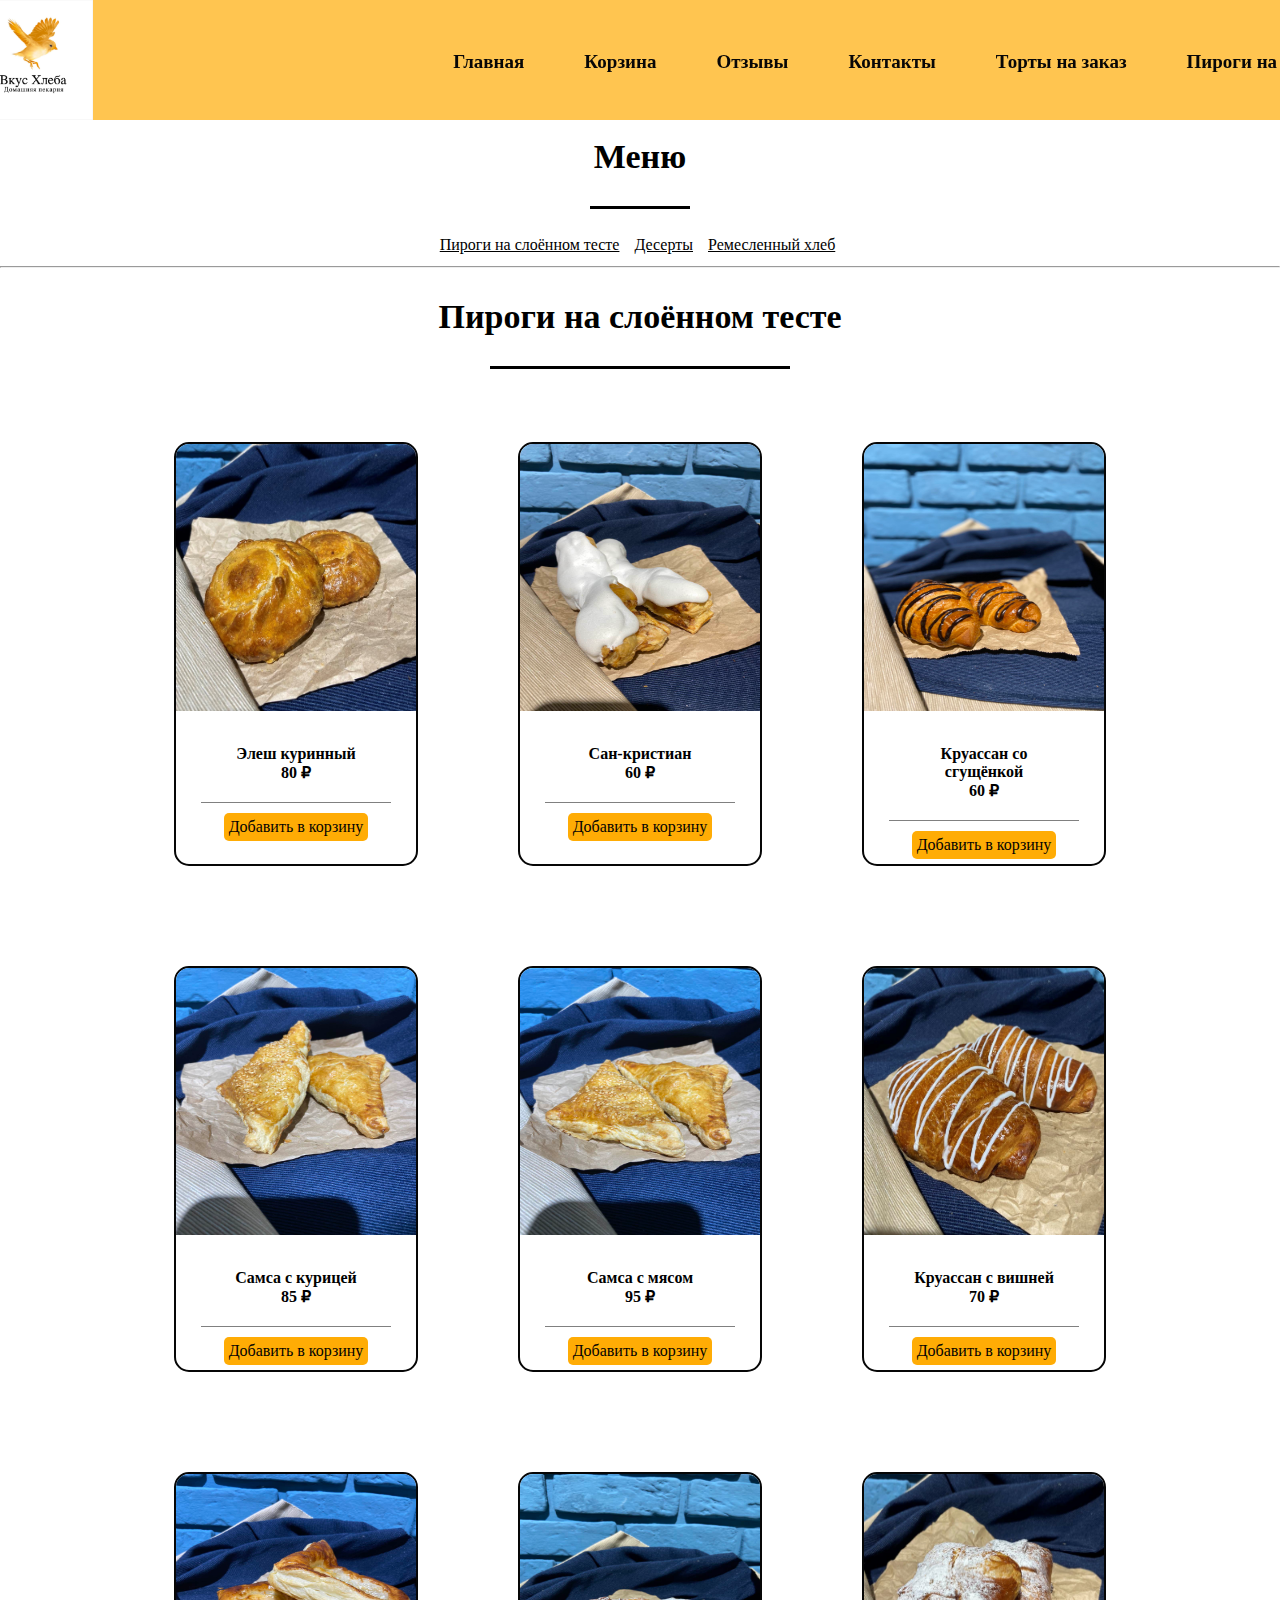
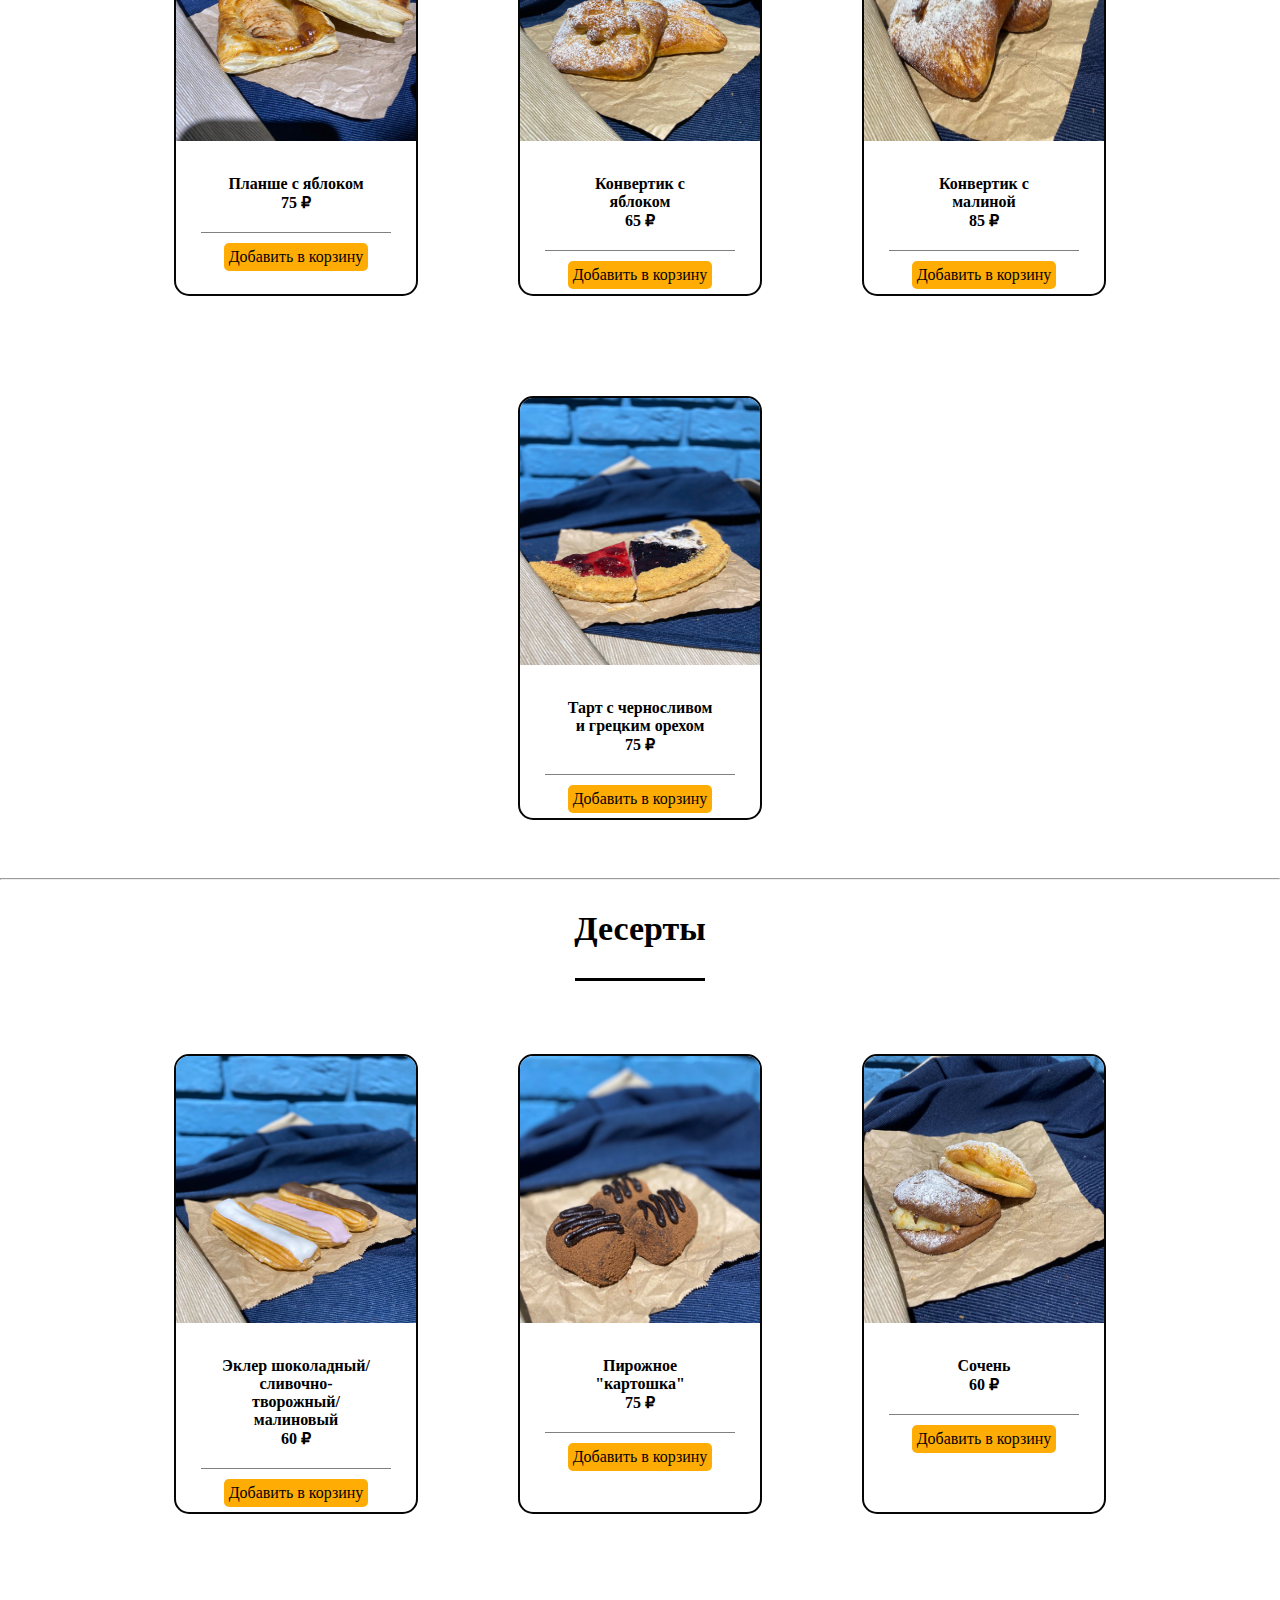
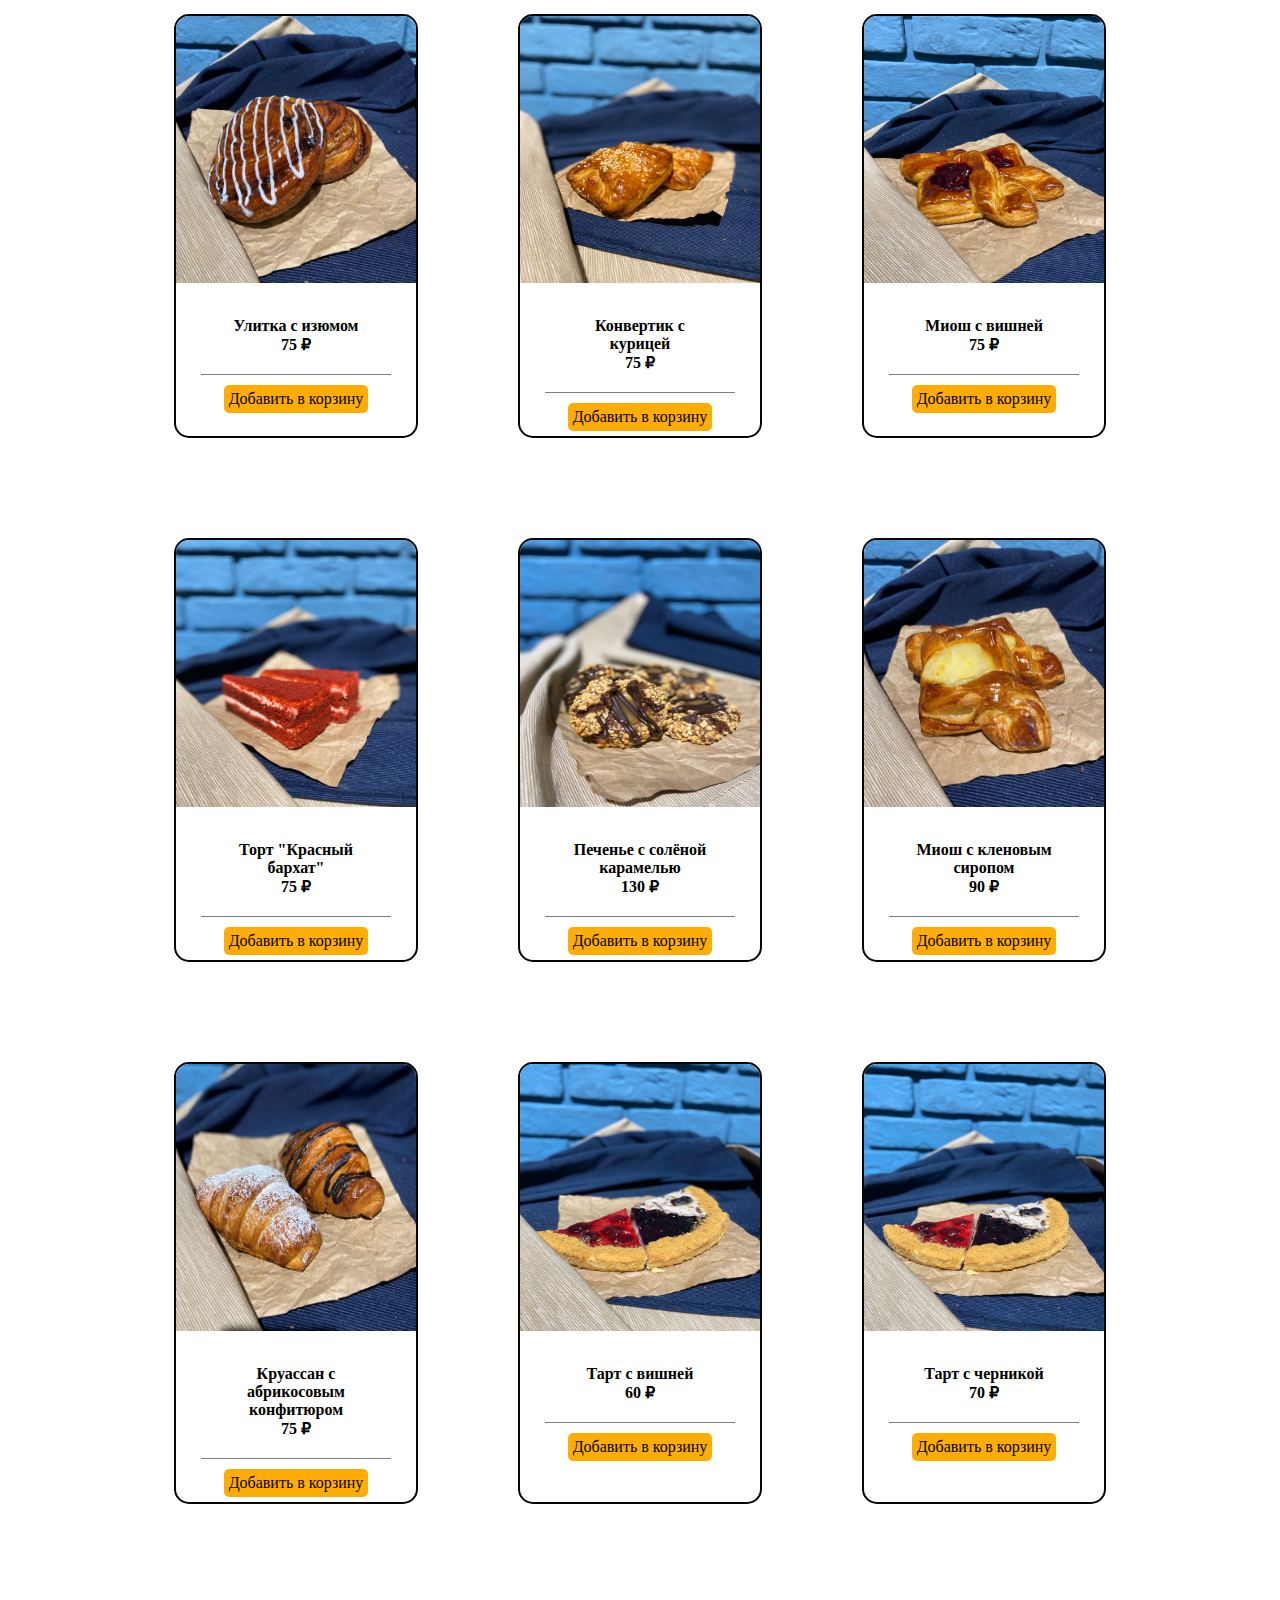
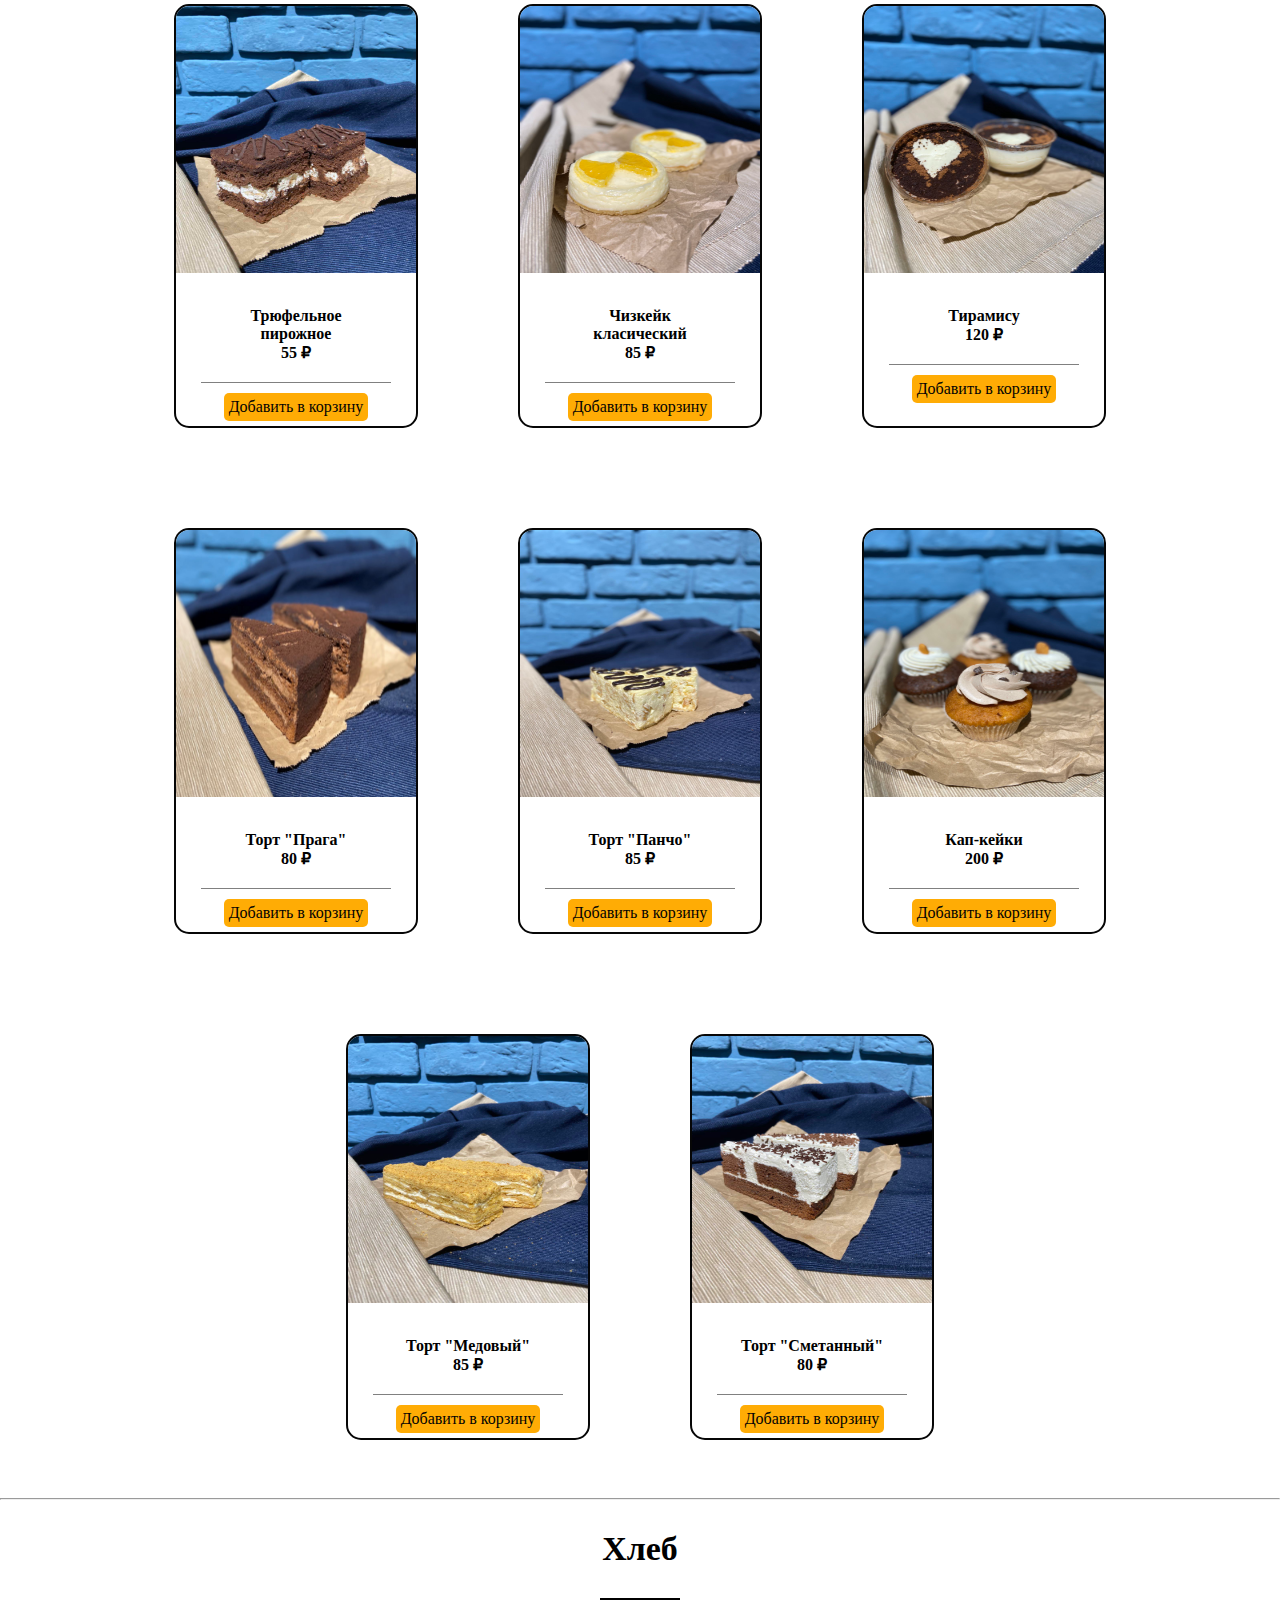
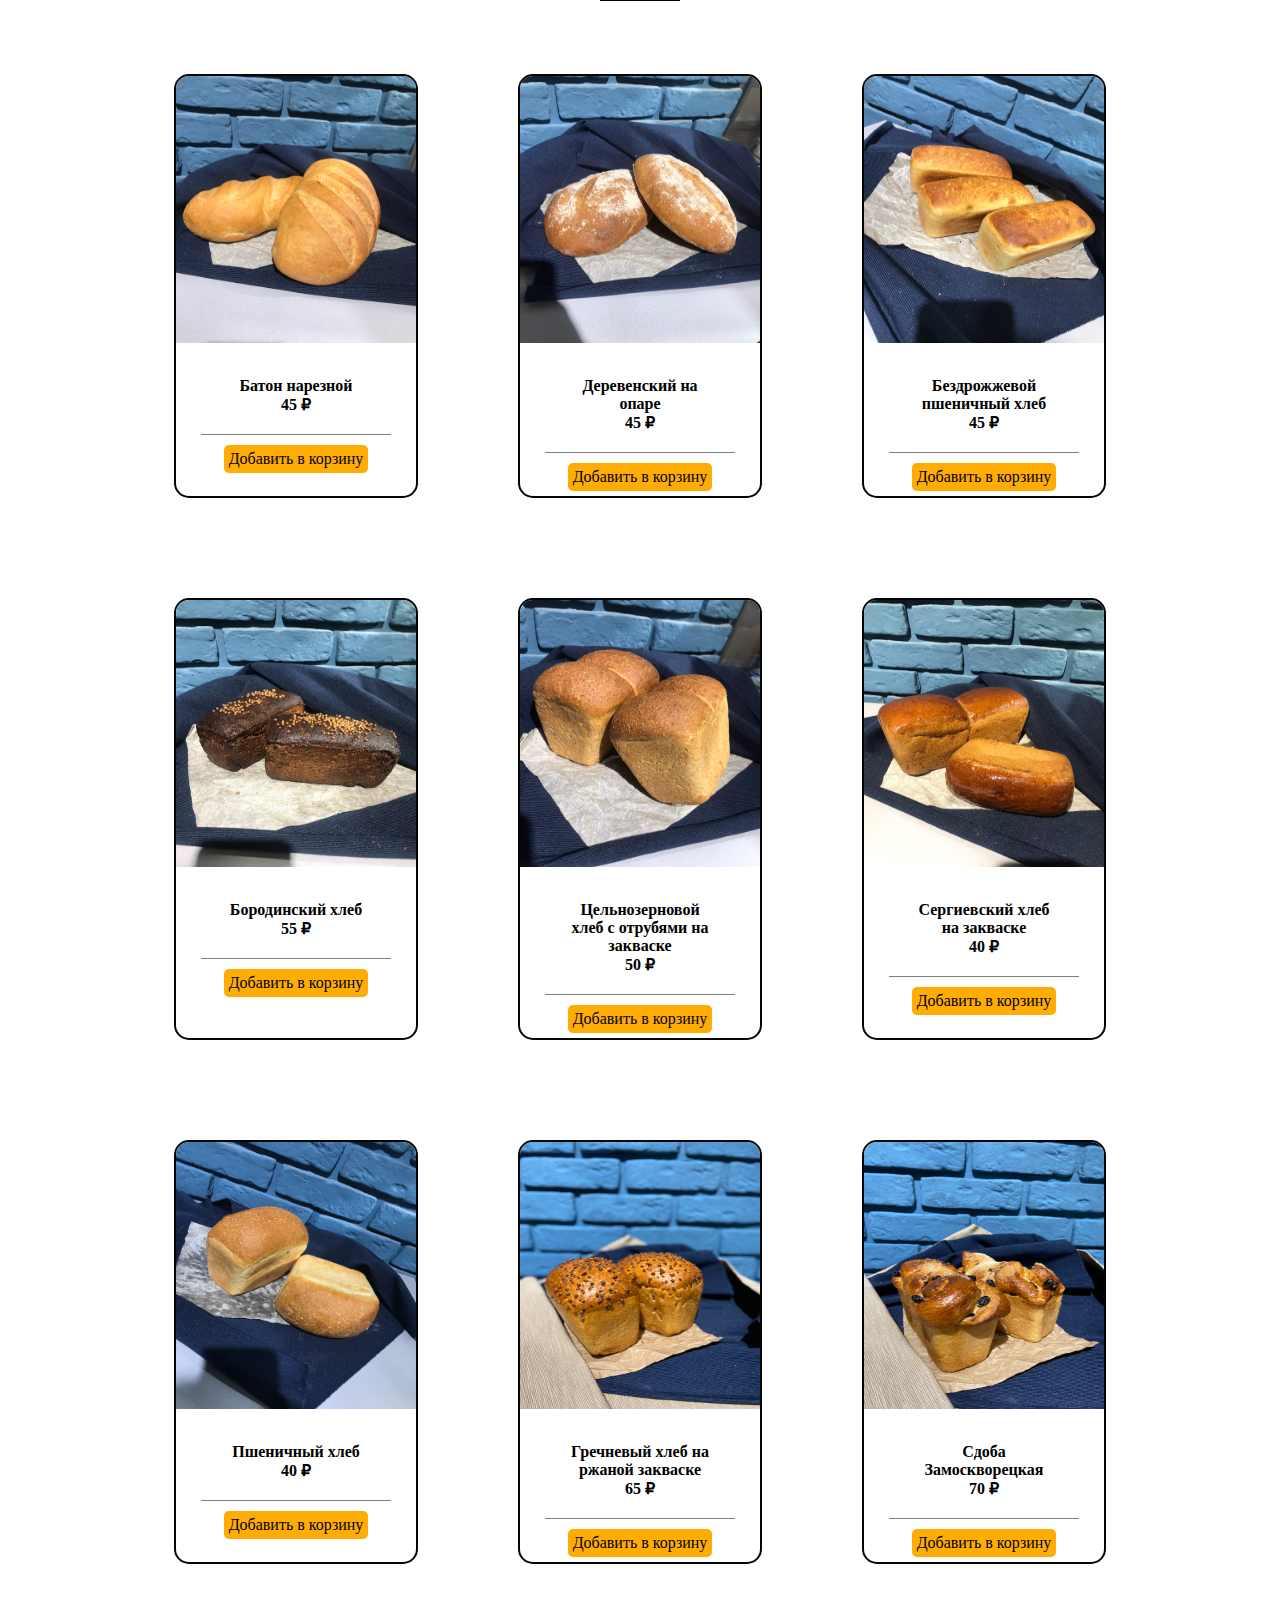
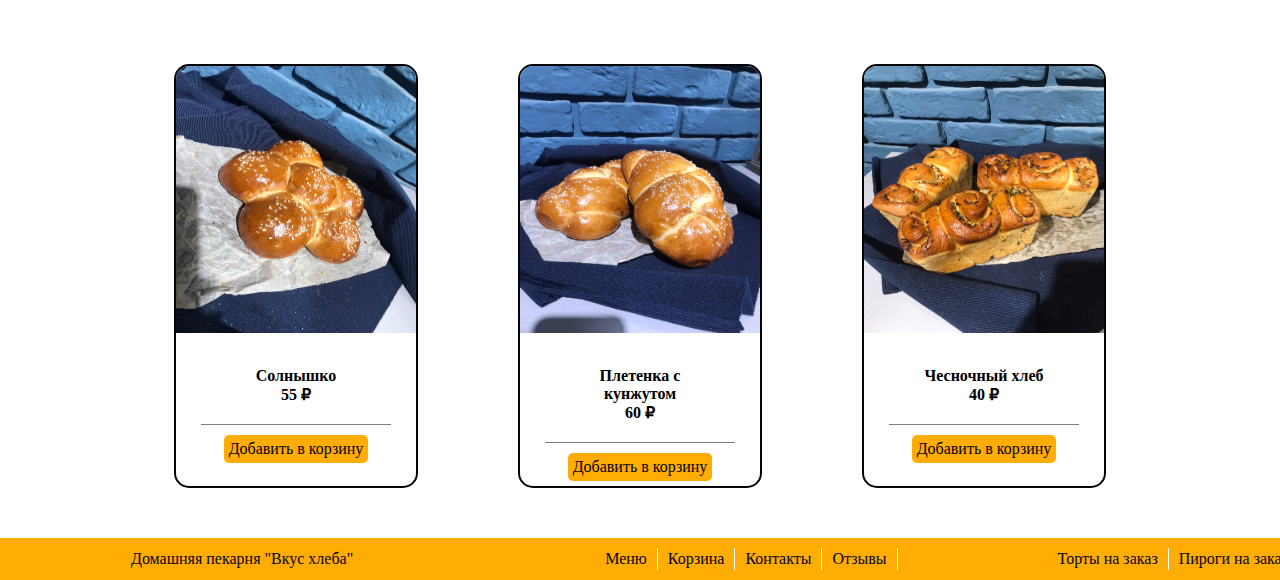
<file: Menu.html>
<!DOCTYPE html>
<html lang="en">
<head>
    <meta charset="UTF-8">
    <meta http-equiv="X-UA-Compatible" content="IE=edge">
    <meta name="viewport" content="width=device-width, initial-scale=1.0">
    <link rel="icon" href="./img/VKUSSS.jpg" type="image/x-icon">
    <link rel="stylesheet" href="main.css">
    
    
    
    <script src="/script.js"></script>
    <title>Домашняя пекарня "Вкус хлеба" </title>

</head><body onload="load()">
    <header id="main_header_else">
        <input type="checkbox" id="burger">

        <label for="burger">
            <svg width="30" height="30" fill="none" viewBox="0 0 24 24"
            class="IconStyled__StyledIcon-sc-pzfg42-0 iBRIKg" style="margin-top: 6px; ">
            <rect x="3" y="4" width="18" height="2" rx="1" fill="#fff"></rect>
            <rect x="3" y="11" width="18" height="2" rx="1" fill="#fff"></rect>
            <rect x="3" y="18" width="18" height="2" rx="1" fill="#fff"></rect>
           </svg>
        </label>
                        <nav id = "menu">
                            <ul id="header_menu">
                                <a href="./index.html"><img class="logo"  id="logo" src="./img/LOGOMAIN.png" alt="Лого" style="width: 120px; margin-right: 80px;">
                                <a class="first" href="index.html"><li>Главная</li></a> 
                                <a class="first" href="Korzina.html"><li>Корзина</li></a>
                                <a class="first" href="index.html#reviews"><li>Отзывы</li></a>
                                <a class="first" href="index.html#contacts"><li>Контакты</li></a>
                                <a class="first" href="tortypodzakaz.html"><li>Торты на заказ</li></a>
                                <a class="first" href="pirogipodzakaz.html"><li>Пироги на заказ</li></a>
                                 
                            </ul>
                        </nav>

            
        </header>
        <br>
        <br>
        <br>
        <br>
        <br>
        <br>

        <main>
            
                <div class="ourservices_title">
                    Меню
                </div>
                <div style="width: 100px;" class="sectionesag"></div>
                <style>
                    ul.hr {
                     margin: 0; /* Обнуляем значение отступов */
                     padding: 4px; /* Значение полей */
                     text-align: center;
                    }
                    ul.hr li {
                        
                     display: inline; /* Отображать как строчный элемент */
                     margin-right: 5px; /* Отступ слева */
                     padding: 3px; /* Поля вокруг текста */
                     
                    }
                    ul.hr a {
color: black;
                    }
                   </style>
                  
                  
                   <ul class="hr">
                    <li><a href="#Пироги на слоённом тесте">Пироги на слоённом тесте</a></li>
                    <li><a href="#deserts">Десерты</a></li>
                    <li><a href="#hleb">Ремесленный хлеб</a></li>
                    
                    
                   </ul>


              
                <hr>
                <div class="ourservices" id= "ourservices">
                <div class="ourservices" id= "Пироги на слоённом тесте">
                    <div class="ourservices_title">
                        Пироги на слоённом тесте
                    </div>
                    <div style="width: 300px;" class="sectionesag"></div>
                <div class="ourservices-items">
    
                    
                        <div class="ourservices-items-blocks">
                            <img src="./img/ChickenElesh.jpeg" alt="">
                            <p>Элеш куринный<br>
                            80 ₽</p>
                            <a href="Menu.html" class="btn">Добавить в корзину</a>
                        </div>
                    </a>
    
                    
                        <div class="ourservices-items-blocks novisibleblocks1 ">
                            <img src="./img/SanChristian.jpeg" alt="">
                            <p> Сан-кристиан<br>
                            60 ₽</p>
                            <a href="Menu.html" class="btn">Добавить в корзину</a>
                        </div>
                    </a>
    
                    
                        <div class="ourservices-items-blocks novisibleblocks2 ">
                            <img src="./img/CrausanSgush.jpeg" alt="">
                            <p> Круассан со сгущёнкой<br>
                              60 ₽</p>
                            <a href="Menu.html" class="btn">Добавить в корзину</a>
                        </div>
                    </a>
    
                    
                        <div class="ourservices-items-blocks novisibleblocks5 ">
                            <img src="./img/SamsaChicken.jpeg" alt="">
                            <p> Самса с курицей <br>
                            85 ₽</p>
                            <a href="Menu.html" class="btn">Добавить в корзину</a>
                        </div>
                    </a> 
    
                     
                        <div class="ourservices-items-blocks novisibleblocks6 ">
                            <img src="./img/SamsaMyaso.jpeg" alt="">
                            <p> Самса с мясом<br>
                                95 ₽</p>
                            <a href="Menu.html" class="btn">Добавить в корзину</a>
                        </div>
                    </a>
    
                     
                        <div class="ourservices-items-blocks">
                            <img src="./img/crausanvishnya.jpeg" alt="">
                            <p> Круассан с вишней<br>
                                70 ₽</p>
                            <a href="Menu.html" class="btn">Добавить в корзину</a>
                        </div>
                    </a>
    
                    
                        <div class="ourservices-items-blocks  novisibleblocks7">
                            <img src="./img/plansheyabloko.jpeg" alt="">
                            <p> Планше с яблоком<br>
                                75 ₽</p>
                                <a href="Menu.html" class="btn">Добавить в корзину</a>
                        </div>
                    </a> 
    
                    
                        <div class="ourservices-items-blocks">
                            <img src="./img/konvertyabloko.jpeg" alt="">
                            <p> Конвертик с яблоком<br>
                                65 ₽</p>
                                <a href="Menu.html" class="btn">Добавить в корзину</a>
                        </div>
                    </a>
                    <div class="ourservices-items-blocks  novisibleblocks7">
                        <img src="./img/konvertmalina.jpeg" alt="">
                        <p> Конвертик с малиной<br>
                            85 ₽</p>
                            <a href="Menu.html" class="btn">Добавить в корзину</a>
                    </div>
                </a> 
                <div class="ourservices-items-blocks  novisibleblocks7">
                    <img src="./img/tartchernosliv.jpeg" alt="">
                    <p> Тарт с черносливом и грецким орехом<br>
                        75 ₽</p>
                        <a href="Menu.html" class="btn">Добавить в корзину</a>
                </div>
            </a>
            </div>
            <hr>
            <div id="deserts"></div>
                <div class="ourservices_title">
                    Десерты
                </div>
                <div style="width: 130px;" class="sectionesag"></div>
                <div class="ourservices-items">
            <div class="ourservices-items-blocks  novisibleblocks7">
                <img src="./img/eklery.jpeg" alt="">
                <p> Эклер шоколадный/ сливочно-творожный/ малиновый<br>
                    60 ₽</p>
                    <a href="Menu.html" class="btn">Добавить в корзину</a>
            </div>
            </a> 
        <div class="ourservices-items-blocks  novisibleblocks7">
            <img src="./img/kartoshka.jpeg" alt="">
            <p> Пирожное "картошка"<br>
                75 ₽</p>
                <a href="Menu.html" class="btn">Добавить в корзину</a>
        </div>
        </a> 
    <div class="ourservices-items-blocks  novisibleblocks7">
        <img src="./img/sochen.jpeg" alt="">
        <p> Сочень<br>
            60 ₽</p>
            <a href="Menu.html" class="btn">Добавить в корзину</a>
    </div>
    </a> 
    <div class="ourservices-items-blocks  novisibleblocks7">
        <img src="./img/ulitkaizym.jpeg" alt="">
        <p> Улитка с изюмом<br>
            75 ₽</p>
            <a href="Menu.html" class="btn">Добавить в корзину</a>
    </div>
    </a> 
    <div class="ourservices-items-blocks  novisibleblocks7">
        <img src="./img/konvertchicken.jpeg" alt="">
        <p> Конвертик с курицей<br>
            75 ₽</p>
            <a href="Menu.html" class="btn">Добавить в корзину</a>
    </div>
    </a> 
    <div class="ourservices-items-blocks  novisibleblocks7">
        <img src="./img/mioshvishnya.jpeg" alt="">
        <p> Миош с вишней<br>
            75 ₽</p>
            <a href="Menu.html" class="btn">Добавить в корзину</a>
    </div>
    </a> 
    <div class="ourservices-items-blocks  novisibleblocks7">
        <img src="./img/krasniybarhat.jpeg" alt="">
        <p> Торт "Красный бархат"<br>
            75 ₽</p>
            <a href="Menu.html" class="btn">Добавить в корзину</a>
    </div>
    </a>
    <div class="ourservices-items-blocks  novisibleblocks7">
        <img src="./img/pechenkaramel.jpeg" alt="">
        <p> Печенье с солёной карамелью<br>
            130 ₽</p>
            <a href="Menu.html" class="btn">Добавить в корзину</a>
    </div>
    </a> 
    <div class="ourservices-items-blocks  novisibleblocks7">
        <img src="./img/mioshklen.jpeg" alt="">
        <p> Миош с кленовым сиропом<br>
            90 ₽</p>
            <a href="Menu.html" class="btn">Добавить в корзину</a>
    </div>
    </a> 
    <div class="ourservices-items-blocks  novisibleblocks7">
        <img src="./img/crausanabrikos.jpeg" alt="">
        <p> Круассан с абрикосовым конфитюром<br>
            75 ₽</p>
            <a href="Menu.html" class="btn">Добавить в корзину</a>
    </div>
    </a> 
    <div class="ourservices-items-blocks  novisibleblocks7">
        <img src="./img/tart vishnya.jpeg" alt="">
        <p> Тарт с вишней<br>
            60 ₽</p>
            <a href="Menu.html" class="btn">Добавить в корзину</a>
    </div>
    </a> 
    <div class="ourservices-items-blocks  novisibleblocks7">
        <img src="./img/tartchernika.jpeg" alt="">
        <p> Тарт с черникой<br>
            70 ₽</p>
            <a href="Menu.html" class="btn">Добавить в корзину</a>
    </div>
    </a> 
    </a> 
    <div class="ourservices-items-blocks  novisibleblocks7">
        <img src="./img/trufelcake.jpeg" alt="">
        <p> Трюфельное пирожное<br>
            55 ₽</p>
            <a href="Menu.html" class="btn">Добавить в корзину</a>
    </div>
    </a> 
    <div class="ourservices-items-blocks  novisibleblocks7">
        <img src="./img/chesecake.jpeg" alt="">
        <p> Чизкейк класический<br>
            85 ₽</p>
            <a href="Menu.html" class="btn">Добавить в корзину</a>
    </div>
    </a> 
    <div class="ourservices-items-blocks  novisibleblocks7">
        <img src="./img/tiramisy.jpeg" alt="">
        <p> Тирамису<br>
            120 ₽</p>
            <a href="Menu.html" class="btn">Добавить в корзину</a>
    </div>
    </a> 
    <div class="ourservices-items-blocks  novisibleblocks7">
        <img src="./img/prague.jpeg" alt="">
        <p> Торт "Прага"<br>
            80 ₽</p>
            <a href="Menu.html" class="btn">Добавить в корзину</a>
    </div>
    </a> 
    <div class="ourservices-items-blocks  novisibleblocks7">
        <img src="./img/pancho.jpeg" alt="">
        <p> Торт "Панчо"<br>
            85 ₽</p>
            <a href="Menu.html" class="btn">Добавить в корзину</a>
    </div>
    </a> 
    <div class="ourservices-items-blocks  novisibleblocks7">
        <img src="./img/capcakes.jpeg" alt="">
        <p> Кап-кейки <br>
            200 ₽</p>
            <a href="Menu.html" class="btn">Добавить в корзину</a>
    </div>
    </a> 
    <div class="ourservices-items-blocks  novisibleblocks7">
        <img src="./img/medovik.jpeg" alt="">
        <p> Торт "Медовый"<br>
            85 ₽</p>
            <a href="Menu.html" class="btn">Добавить в корзину</a>
    </div>
    </a>  
    <div class="ourservices-items-blocks  novisibleblocks7">
        <img src="./img/smetaniy.jpeg" alt="">
        <p> Торт "Сметанный"<br>
            80 ₽</p>
            <a href="Menu.html" class="btn">Добавить в корзину</a>
    </div>
    </a> 
    </div>
    

    <hr>
    <div id="hleb"></div>
        <div class="ourservices_title">
            Хлеб
        </div>
        <div style="width: 80px;" class="sectionesag"></div>
        <div class="ourservices-items">


    <div class="ourservices-items-blocks">
        <img src="./img/baton.jpeg" alt="">
        <p>Батон нарезной<br>
        45 ₽</p>
        <a href="Menu.html" class="btn">Добавить в корзину</a>
    </div>
</a>
<div class="ourservices-items-blocks">
    <img src="./img/derevenskiy.jpeg" alt="">
    <p>Деревенский на опаре<br>
    45 ₽</p>
    <a href="Menu.html" class="btn">Добавить в корзину</a>
</div>
</a>
<div class="ourservices-items-blocks">
    <img src="./img/besdroshevoi.jpeg" alt="">
    <p>Бездрожжевой пшеничный хлеб<br>
    45 ₽</p>
    <a href="Menu.html" class="btn">Добавить в корзину</a>
</div>
</a>
<div class="ourservices-items-blocks">
    <img src="./img/borodinskiy.jpeg" alt="">
    <p>Бородинский хлеб<br>
    55 ₽</p>
    <a href="Menu.html" class="btn">Добавить в корзину</a>
</div>
</a>
<div class="ourservices-items-blocks">
    <img src="./img/celnozernovoy.jpeg" alt="">
    <p>Цельнозерновой хлеб с отрубями на закваске<br>
    50 ₽</p>
    <a href="Menu.html" class="btn">Добавить в корзину</a>
</div>
</a>
<div class="ourservices-items-blocks">
    <img src="./img/sergeivskiy.jpeg" alt="">
    <p>Сергиевский хлеб на закваске<br>
    40 ₽</p>
    <a href="Menu.html" class="btn">Добавить в корзину</a>
</div>
</a>
<div class="ourservices-items-blocks">
    <img src="./img/pshenichniy.jpeg" alt="">
    <p>Пшеничный хлеб<br>
    40 ₽</p>
    <a href="Menu.html" class="btn">Добавить в корзину</a>
</div>
</a>
<div class="ourservices-items-blocks">
    <img src="./img/grechneviy.jpeg" alt="">
    <p>Гречневый хлеб на ржаной закваске<br>
    65 ₽</p>
    <a href="Menu.html" class="btn">Добавить в корзину</a>
</div>
</a>
<div class="ourservices-items-blocks">
    <img src="./img/sdoba.jpeg" alt="">
    <p>Сдоба Замоскворецкая<br>
    70 ₽</p>
    <a href="Menu.html" class="btn">Добавить в корзину</a>
</div>
</a>
<div class="ourservices-items-blocks">
    <img src="./img/solnyshko.jpeg" alt="">
    <p>Солнышко<br>
    55 ₽</p>
    <a href="Menu.html" class="btn">Добавить в корзину</a>
</div>
</a>
<div class="ourservices-items-blocks">
    <img src="./img/pletenka.jpeg" alt="">
    <p>Плетенка с кунжутом<br>
    60 ₽</p>
    <a href="Menu.html" class="btn">Добавить в корзину</a>
</div>
</a>
<div class="ourservices-items-blocks">
    <img src="./img/chesnochniy.jpeg" alt="">
    <p>Чесночный хлеб<br>
    40 ₽</p>
    <a href="Menu.html" class="btn">Добавить в корзину</a>
</div>
</a>
    
                    
                    
                    
                  
                   
                   
                   
                 
    </div>
            </div>
    
        </body>
    
                
                
                
                
                
                      
                       


        </main>


        <footer>
            <div class="footer">
                <div class="logofooter">
                    <a href="#main_header">Домашняя пекарня "Вкус хлеба"</a>
                </div>
                <div class="footer-items">
                    <a href="./Menu.html"><li>Меню</li></a>  
                    <a href="./Korzina.html"><li>Корзина</li></a>
                    <a href="#contacts"><li>Контакты</li></a> 
                    <a href="#reviews"><li>Отзывы</li></a>
                    <a class="first" href="tortypodzakaz.html"><li>Торты на заказ</li></a> 
                    <a class="first" href="pirogipodzakaz.html"><li>Пироги на заказ</li></a>
                </div>
            </div>
        </footer> 
        <script>
            function animate(obj, initVal, lastVal, duration) {
                let startTime = null;
                let currentTime = Date.now();
                const step = (currentTime ) => {
                    if (!startTime) {
                    startTime = currentTime ;
                }
                const progress = Math.min((currentTime - startTime)/ duration, 1);
                obj.innerHTML = Math.floor(progress * (lastVal - initVal) + initVal);
                if (progress < 1) {
         window.requestAnimationFrame(step);
      } else {
            window.cancelAnimationFrame(window.requestAnimationFrame(step));
         }
      };
     
         window.requestAnimationFrame(step);
      }
      let text1 = document.getElementById('0101');
      let text2 = document.getElementById('0102');
      let text3 = document.getElementById('0103');
      const load = () => {
         animate(text1, 0, 20, 1000);
         animate(text2, 0, 15000, 1000);

      }
        </script>
        </html>
</file>
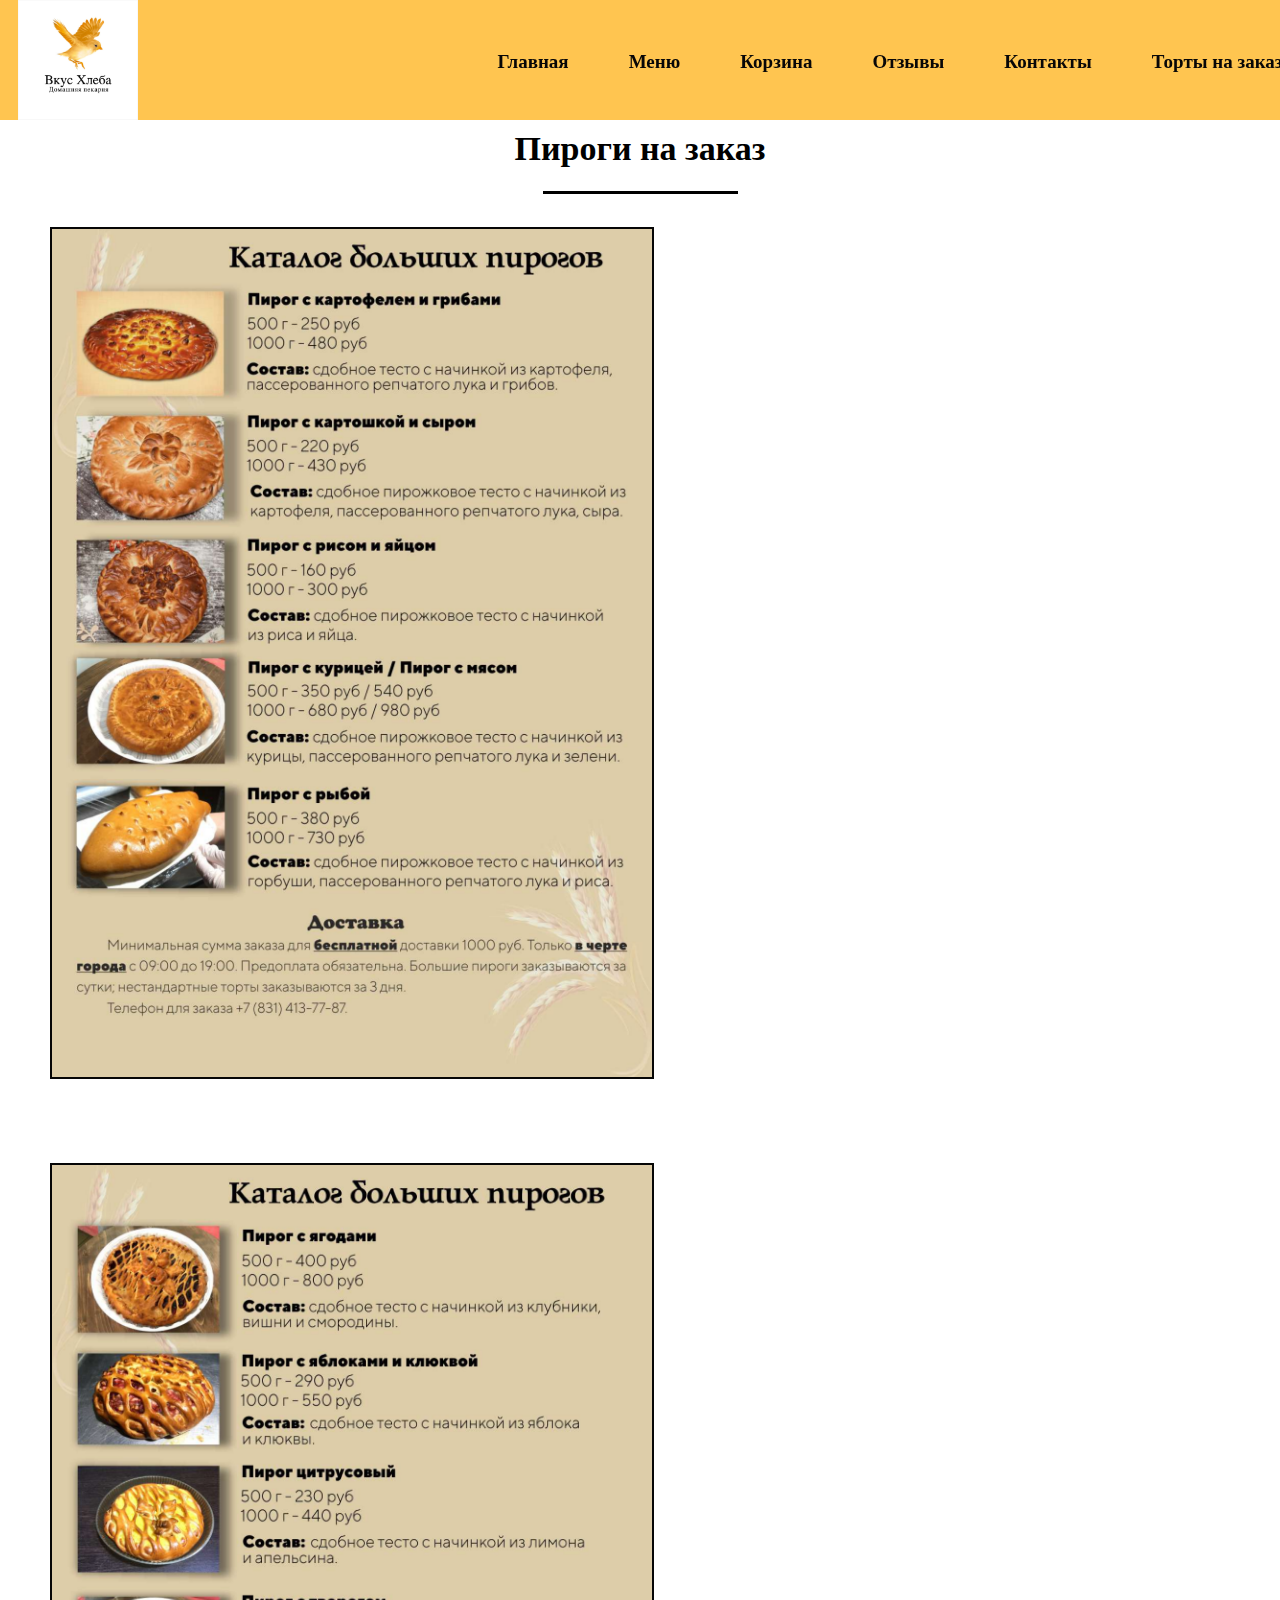
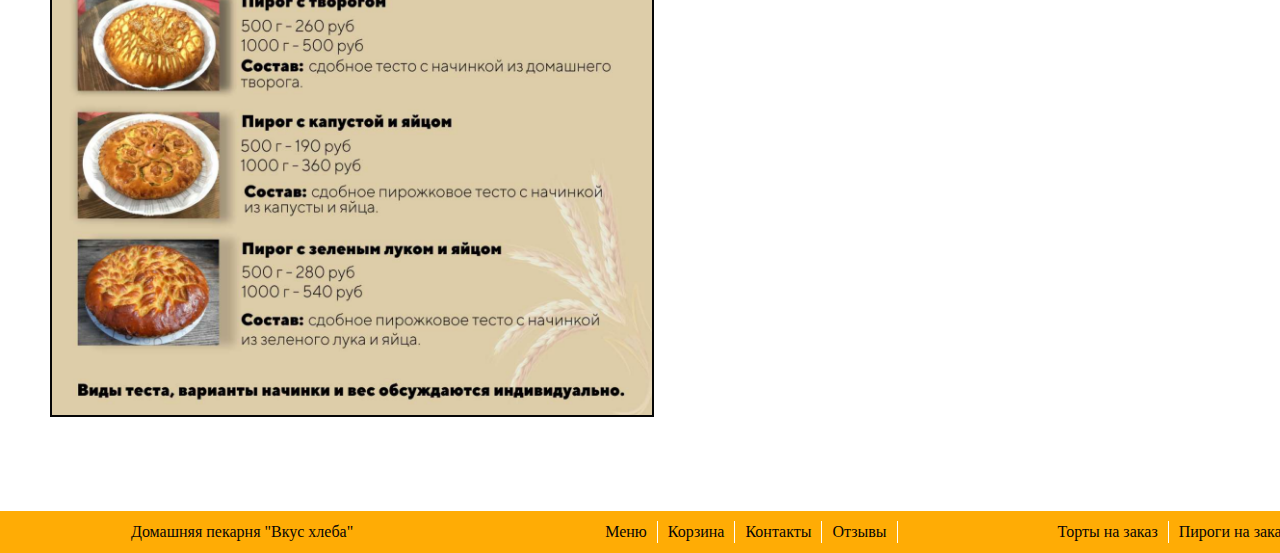
<file: pirogipodzakaz.html>
<!DOCTYPE html>
<html lang="en">
<head>
    <meta charset="UTF-8">
    <meta http-equiv="X-UA-Compatible" content="IE=edge">
    <meta name="viewport" content="width=device-width, initial-scale=1.0">
    <link rel="icon" href="./img/VKUSSS.jpg" type="image/x-icon">
    <link rel="stylesheet" href="main.css">
    
    
    
    <script src="/script.js"></script>
    <title>Домашняя пекарня "Вкус хлеба" </title>

</head>
<body onload="load()">
    <header id="main_header_else">
        <input type="checkbox" id="burger">

        <label for="burger">
            <svg width="30" height="30" fill="none" viewBox="0 0 24 24"
            class="IconStyled__StyledIcon-sc-pzfg42-0 iBRIKg" style="margin-top: 6px; ">
            <rect x="3" y="4" width="18" height="2" rx="1" fill="#fff"></rect>
            <rect x="3" y="11" width="18" height="2" rx="1" fill="#fff"></rect>
            <rect x="3" y="18" width="18" height="2" rx="1" fill="#fff"></rect>
           </svg>
        </label>
                        <nav id = "menu">
                            <ul id="header_menu">
                                <a href="./index.html"><img class="logo"  id="logo" src="./img/LOGOMAIN.png" alt="Лого" style="width: 120px; margin-right: 80px;">
                                <a class="first" href="index.html"><li>Главная</li></a> 
                                <a class="first" href="Menu.html"><li>Меню</li></a>
                                <a class="first" href="Korzina.html"><li>Корзина</li></a>
                                <a class="first" href="index.html#reviews"><li>Отзывы</li></a>
                                <a class="first" href="index.html#contacts"><li>Контакты</li></a> 
                                <a class="first" href="tortypodzakaz.html"><li>Торты на заказ</li></a>
                                 
                            </ul>
                        </nav>
                        </header>
                        <section>
                            <div class="firstname"></div>
                            <center> <h9>Пироги на заказ</h9></center>
                            <div class="sectionesag"></div>
                        </div>
                        <div class="pirogi">
                        <table>
                            <tr><a href="#openModal14"><img src="./img/pirogi1.png"></a></tr>
                            <tr><a href="#openModal15"><img src="./img/pirogi2.png"></a></tr>
                        </div>
                        </table>
                        </section>
                        <div id="openModal14" class="modalmain">
                            <div class="modalmain-dialog">
                              <div class="modalmain-content">
                                <div class="modalmain-header">
                                  <h3 class="modalmain-title"></h3>
                                  <a href="#closemain" title="Close" class="closemain">×</a>
                                </div>
                                <div class="modalmain-body">
                                    <img class="img_modal_pirogi" src="./img/pirogi1.png">
                                </div>
                              </div>
                            </div>
                          </div>
                        </div>

                        <div id="openModal15" class="modalmain">
                            <div class="modalmain-dialog">
                              <div class="modalmain-content">
                                <div class="modalmain-header">
                                  <h3 class="modalmain-title"></h3>
                                  <a href="#closemain" title="Close" class="closemain">×</a>
                                </div>
                                <div class="modalmain-body">
                                    <img class="img_modal_pirogi" src="./img/pirogi2.png">
                                </div>
                              </div>
                            </div>
                          </div>
                        </div>

                        <script>
                            document.addEventListener("DOMContentLoaded", function () {
                              var scrollbar = document.body.clientWidth - window.innerWidth + 'px';
                              console.log(scrollbar);
                              document.querySelector('[href="#openModal1"]').addEventListener('click', function () {
                                document.body.style.overflow = 'hidden';
                                document.querySelector('#openModal1').style.marginLeft = scrollbar;
                              });
                              document.querySelector('[href="#closemain"]').addEventListener('click', function () {
                                document.body.style.overflow = 'visible';
                                document.querySelector('#openModal1').style.marginLeft = '0px';
                              });
                            });
                          </script>
                        </body>
                        <footer>
                            <div class="footer">
                                <div class="logofooter">
                                    <a href="#main_header">Домашняя пекарня "Вкус хлеба"</a>
                                </div>
                                <div class="footer-items">
                                    <a href="./Menu.html"><li>Меню</li></a>  
                                    <a href="./Korzina.html"><li>Корзина</li></a>
                                    <a href="#contacts"><li>Контакты</li></a> 
                                    <a href="#reviews"><li>Отзывы</li></a>
                                    <a class="first" href="tortypodzakaz.html"><li>Торты на заказ</li></a> 
                                    <a class="first" href="pirogipodzakaz.html"><li>Пироги на заказ</li></a>
                                </div>
                            </div>
                        </footer> 
                      
                        
                        </html>
</file>
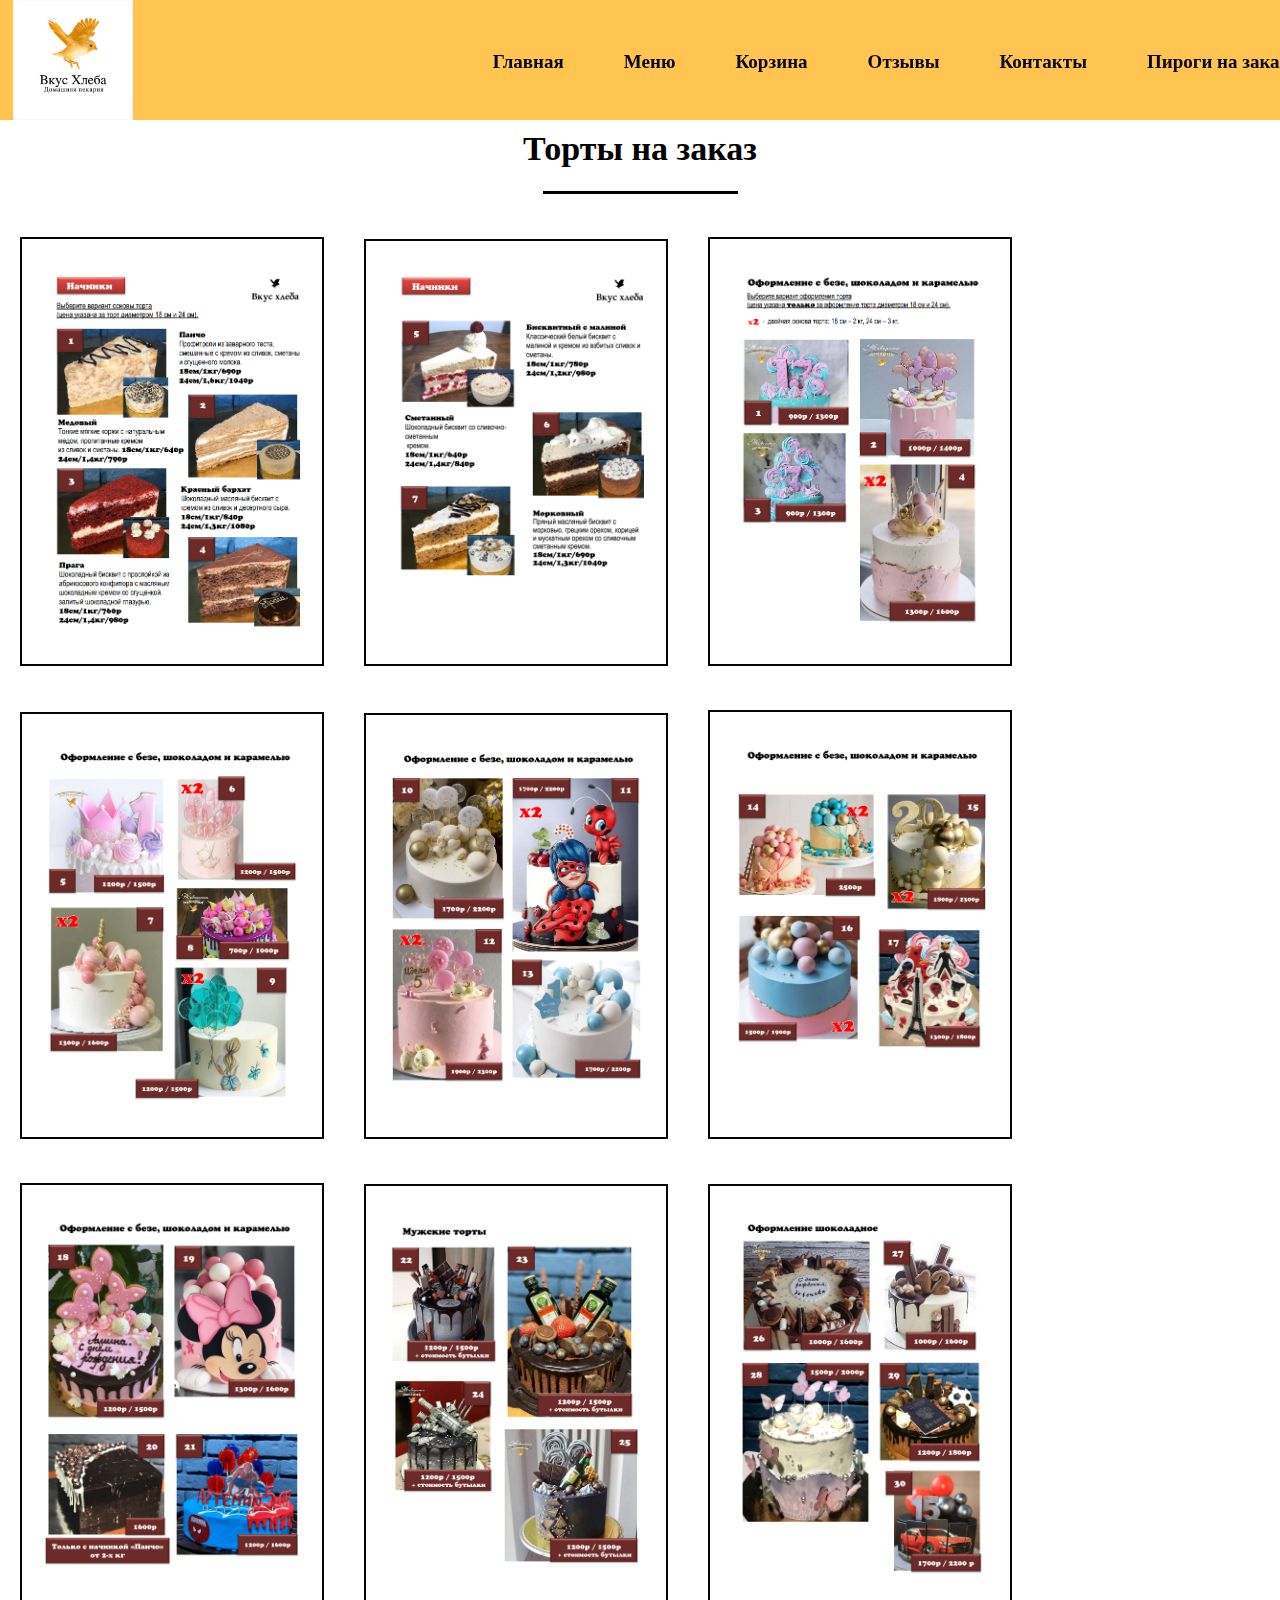
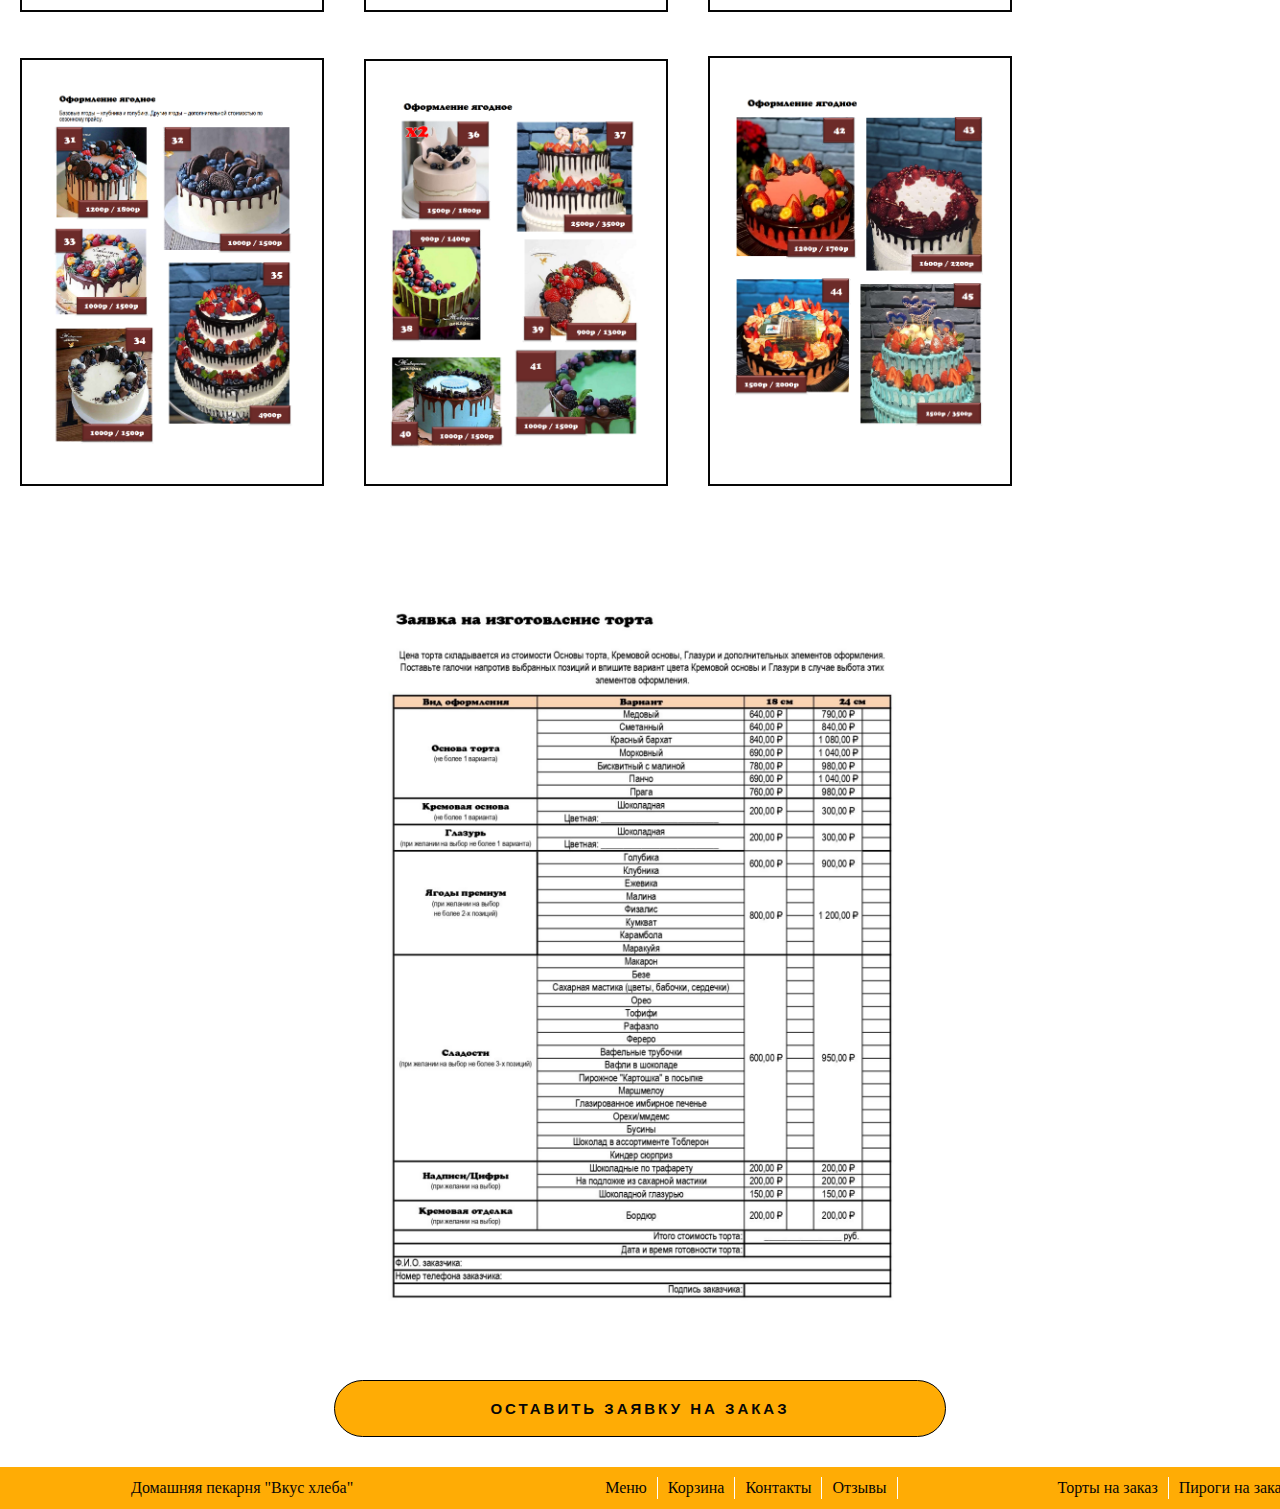
<file: tortypodzakaz.html>
<!DOCTYPE html>
<html lang="en">
<head>
    <meta charset="UTF-8">
    <meta http-equiv="X-UA-Compatible" content="IE=edge">
    <meta name="viewport" content="width=device-width, initial-scale=1.0">
    <link rel="icon" href="./img/VKUSSS.jpg" type="image/x-icon">
    <link rel="stylesheet" href="main.css">
    
    
    
    <script src="/script.js"></script>
    <title>Домашняя пекарня "Вкус хлеба" </title>

</head>
<body onload="load()">
    <header id="main_header_else">
        <input type="checkbox" id="burger">

        <label for="burger">
            <svg width="30" height="30" fill="none" viewBox="0 0 24 24"
            class="IconStyled__StyledIcon-sc-pzfg42-0 iBRIKg" style="margin-top: 6px; ">
            <rect x="3" y="4" width="18" height="2" rx="1" fill="#fff"></rect>
            <rect x="3" y="11" width="18" height="2" rx="1" fill="#fff"></rect>
            <rect x="3" y="18" width="18" height="2" rx="1" fill="#fff"></rect>
           </svg>
        </label>
                        <nav id = "menu">
                            <ul id="header_menu">
                                <a href="./index.html"><img class="logo"  id="logo" src="./img/LOGOMAIN.png" alt="Лого" style="width: 120px; margin-right: 80px;">
                                <a class="first" href="index.html"><li>Главная</li></a> 
                                <a class="first" href="Menu.html"><li>Меню</li></a>
                                <a class="first" href="Korzina.html"><li>Корзина</li></a>
                                <a class="first" href="index.html#reviews"><li>Отзывы</li></a>
                                <a class="first" href="index.html#contacts"><li>Контакты</li></a> 
                                <a class="first" href="pirogipodzakaz.html"><li>Пироги на заказ</li></a>
                                 
                            </ul>
                        </nav>
                        </header>
                        <section>
                            <div class="firstname"></div>
                            <center> <h9>Торты на заказ</h9></center>
                            <div class="sectionesag"></div>
                        </div>
                        <div class="torty">
                        <table>
                            <tr><a href="#openModal1"><img src="./img/torty1.png"></a></tr>
                            <tr><a href="#openModal2"><img src="./img/torty2.png"></a></tr>
                            <tr><a href="#openModal3"><img src="./img/torty3.png"></a></tr>
                            <tr><a href="#openModal4"><img src="./img/torty4.png"></a></tr>
                            <tr><a href="#openModal5"><img src="./img/torty5.png"></a></tr>
                            <tr><a href="#openModal6"><img src="./img/torty6.png"></a></tr>
                            <tr><a href="#openModal7"><img src="./img/torty7.png"></a></tr>
                            <tr><a href="#openModal8"><img src="./img/torty8.png"></a></tr>
                            <tr><a href="#openModal9"><img src="./img/torty9.png"></a></tr>
                            <tr><a href="#openModal10"><img src="./img/torty10.png"></a></tr>
                            <tr><a href="#openModal11"><img src="./img/torty11.png"></a></tr>
                            <tr><a href="#openModal12"><img src="./img/torty12.png"></a></tr>
                            
                        
                        </table>
                    </div>
                        <center><a href="#openModal13"><img style="width: 600px;" src="./img/torty13.png"></a></center></section>
                        <section>
                        <center><a href="#openModalsendFORM" class="floating-button">Оставить заявку на заказ</a></center>
                        <div id="openModalsendFORM" class="modalmain">
                            <div class="modalmain-dialog">
                              <div class="modalmainsend-content">
                                <div class="modalmain-header">
                                  <h3 class="modalmain-title"></h3>
                                  <a href="#closemain" title="Close" class="closemain">×</a>
                                </div>
                                <div class="modalmain-body">
                                    <form action="send.php" method="POST">
                                        <div class="forms">
                                        <input class="namesend" type="text" name="name" placeholder="Ваше имя">
                                        <input class="numbersend" type="text" name="phone" placeholder="Ваш телефон">
                                        </div>
                                        <input type="submit" class="btnsend" >
                                    </form>
                                </div>
                              </div>
                            </div>
                          </div>
                        </div>
                    </section>
                    <div id="openModal1" class="modalmain">
                        <div class="modalmain-dialog">
                          <div class="modalmain-content">
                            <div class="modalmain-header">
                              <h3 class="modalmain-title"></h3>
                              <a href="#closemain" title="Close" class="closemain">×</a>
                            </div>
                            <div class="modalmain-body">
                                <img class="img_modal" src="./img/torty1.png">
                            </div>
                          </div>
                        </div>
                      </div>
                    </div>

                    <div id="openModal2" class="modalmain">
                        <div class="modalmain-dialog">
                          <div class="modalmain-content">
                            <div class="modalmain-header">
                              <h3 class="modalmain-title"></h3>
                              <a href="#closemain" title="Close" class="closemain">×</a>
                            </div>
                            <div class="modalmain-body">
                                <img class="img_modal" src="./img/torty2.png">
                            </div>
                          </div>
                        </div>
                      </div>
                    </div>
                  
                    <div id="openModal3" class="modalmain">
                        <div class="modalmain-dialog">
                          <div class="modalmain-content">
                            <div class="modalmain-header">
                              <h3 class="modalmain-title"></h3>
                              <a href="#closemain" title="Close" class="closemain">×</a>
                            </div>
                            <div class="modalmain-body">
                                <img class="img_modal" src="./img/torty3.png">
                            </div>
                          </div>
                        </div>
                      </div>
                    </div>

                    <div id="openModal4" class="modalmain">
                        <div class="modalmain-dialog">
                          <div class="modalmain-content">
                            <div class="modalmain-header">
                              <h3 class="modalmain-title"></h3>
                              <a href="#closemain" title="Close" class="closemain">×</a>
                            </div>
                            <div class="modalmain-body">
                                <img class="img_modal" src="./img/torty4.png">
                            </div>
                          </div>
                        </div>
                      </div>
                    </div>

                    <div id="openModal5" class="modalmain">
                        <div class="modalmain-dialog">
                          <div class="modalmain-content">
                            <div class="modalmain-header">
                              <h3 class="modalmain-title"></h3>
                              <a href="#closemain" title="Close" class="closemain">×</a>
                            </div>
                            <div class="modalmain-body">
                                <img class="img_modal" src="./img/torty5.png">
                            </div>
                          </div>
                        </div>
                      </div>
                    </div>

                    <div id="openModal6" class="modalmain">
                        <div class="modalmain-dialog">
                          <div class="modalmain-content">
                            <div class="modalmain-header">
                              <h3 class="modalmain-title"></h3>
                              <a href="#closemain" title="Close" class="closemain">×</a>
                            </div>
                            <div class="modalmain-body">
                                <img class="img_modal" src="./img/torty6.png">
                            </div>
                          </div>
                        </div>
                      </div>
                    </div>

                    <div id="openModal7" class="modalmain">
                        <div class="modalmain-dialog">
                          <div class="modalmain-content">
                            <div class="modalmain-header">
                              <h3 class="modalmain-title"></h3>
                              <a href="#closemain" title="Close" class="closemain">×</a>
                            </div>
                            <div class="modalmain-body">
                                <img class="img_modal" src="./img/torty7.png">
                            </div>
                          </div>
                        </div>
                      </div>
                    </div>

                    <div id="openModal8" class="modalmain">
                        <div class="modalmain-dialog">
                          <div class="modalmain-content">
                            <div class="modalmain-header">
                              <h3 class="modalmain-title"></h3>
                              <a href="#closemain" title="Close" class="closemain">×</a>
                            </div>
                            <div class="modalmain-body">
                                <img class="img_modal" src="./img/torty8.png">
                            </div>
                          </div>
                        </div>
                      </div>
                    </div>

                    <div id="openModal9" class="modalmain">
                        <div class="modalmain-dialog">
                          <div class="modalmain-content">
                            <div class="modalmain-header">
                              <h3 class="modalmain-title"></h3>
                              <a href="#closemain" title="Close" class="closemain">×</a>
                            </div>
                            <div class="modalmain-body">
                                <img class="img_modal" src="./img/torty9.png">
                            </div>
                          </div>
                        </div>
                      </div>
                    </div>

                    <div id="openModal10" class="modalmain">
                        <div class="modalmain-dialog">
                          <div class="modalmain-content">
                            <div class="modalmain-header">
                              <h3 class="modalmain-title"></h3>
                              <a href="#closemain" title="Close" class="closemain">×</a>
                            </div>
                            <div class="modalmain-body">
                                <img class="img_modal" src="./img/torty10.png">
                            </div>
                          </div>
                        </div>
                      </div>
                    </div>

                    <div id="openModal11" class="modalmain">
                        <div class="modalmain-dialog">
                          <div class="modalmain-content">
                            <div class="modalmain-header">
                              <h3 class="modalmain-title"></h3>
                              <a href="#closemain" title="Close" class="closemain">×</a>
                            </div>
                            <div class="modalmain-body">
                                <img class="img_modal" src="./img/torty11.png">
                            </div>
                          </div>
                        </div>
                      </div>
                    </div>

                    <div id="openModal12" class="modalmain">
                        <div class="modalmain-dialog">
                          <div class="modalmain-content">
                            <div class="modalmain-header">
                              <h3 class="modalmain-title"></h3>
                              <a href="#closemain" title="Close" class="closemain">×</a>
                            </div>
                            <div class="modalmain-body">
                                <img class="img_modal" src="./img/torty12.png">
                            </div>
                          </div>
                        </div>
                      </div>
                    </div>

                    <div id="openModal13" class="modalmain">
                        <div class="modalmain-dialog">
                          <div class="modalmain-content">
                            <div class="modalmain-header">
                              <h3 class="modalmain-title"></h3>
                              <a href="#closemain" title="Close" class="closemain">×</a>
                            </div>
                            <div class="modalmain-body">
                                <img class="img_modal_last" src="./img/torty13.png">
                            </div>
                          </div>
                        </div>
                      </div>
                    </div>

                    <script>
                      document.addEventListener("DOMContentLoaded", function () {
                        var scrollbar = document.body.clientWidth - window.innerWidth + 'px';
                        console.log(scrollbar);
                        document.querySelector('[href="#openModal1"]').addEventListener('click', function () {
                          document.body.style.overflow = 'hidden';
                          document.querySelector('#openModal1').style.marginLeft = scrollbar;
                        });
                        document.querySelector('[href="#closemain"]').addEventListener('click', function () {
                          document.body.style.overflow = 'visible';
                          document.querySelector('#openModal1').style.marginLeft = '0px';
                        });
                      });
                    </script>
                    </body>
                    <footer>
                        <div class="footer">
                            <div class="logofooter">
                                <a href="#main_header">Домашняя пекарня "Вкус хлеба"</a>
                            </div>
                            <div class="footer-items">
                                <a href="./Menu.html"><li>Меню</li></a>  
                                <a href="./Korzina.html"><li>Корзина</li></a>
                                <a href="#contacts"><li>Контакты</li></a> 
                                <a href="#reviews"><li>Отзывы</li></a>
                                <a class="first" href="tortypodzakaz.html"><li>Торты на заказ</li></a> 
                                <a class="first" href="pirogipodzakaz.html"><li>Пироги на заказ</li></a>
                            </div>
                        </div>
                    </footer> 







                        
                        </html>
</file>
<file: main.css>
html {
    scroll-behavior: smooth;
    background-color: rgb(240, 253, 237);
    transition: .2s linear;
    box-sizing: border-box;
    scroll-padding-top: 9rem;
    scroll-behavior: smooth;
}
.logo {
    position: relative;
    right: 100px;
}
.first {
    position: relative;
    left: 150px;
}
.open_product p {
    letter-spacing: 0;
        font-size: 18px;
}
 .open_product h5 {
    font-size: 32px;
    text-align: center;
    margin: 0;
}
.about__us {
    display: inline-flex !important;
}

body {
    font-family: 'Montserrat', serif !important;
    box-sizing: border-box;
    margin: 0px auto;
    max-width: 1600px;
    min-width: 420px;
    background-color: rgb(255, 255, 255);
}
.btn {
    display: inline-block; /* Строчно-блочный элемент */
    background: rgb(255, 172, 5); /*  цвет фона */
    color: #030303; /*  цвет текста */
    padding: 5px 5px; /* Поля вокруг текста */
    text-decoration: none; /* Убираем подчёркивание */
    border-radius: 3px; /* Скругляем уголки */
    margin-bottom: 5px;
   }

#main_header {
    margin: 0px ;
    width: 100%;
    height: 120px;
    justify-content: center;
    
}

#contacts_header {
    margin: 0px auto;
    width: 100%;
    /* height: 700px; */
    justify-content: center;
    /* background: url(./img/headerphoto.jpg) no-repeat center top / cover; */
    /* background-color: rgb(240, 193, 140); */
}

header nav ul {
    list-style: none;
    display: flex;
    justify-content: center;
    align-items: center;
    flex-wrap: wrap;
    padding-inline-start: 0px;
    margin: 0px auto;
    margin-block-start: 0px;
    margin-block-end: 0px;
}

header nav {
    position: fixed;
    width: 100% ;
    height: 120px;
    left: 0;
    background-color: rgba(255, 172, 5, 0.7);
    transition: 1.3s;
}


header nav ul a {
    text-decoration: none;
    color: rgb(8, 7, 7);
}

header nav  ul li {
    padding:10px 30px 10px 30px;
    font-weight:bolder;
    font-size: 19px;
    transition: 1.5s;
    font-family:Georgia, 'Times New Roman', Times, serif;
}
header nav  ul li:hover {
    border-bottom: 2.5px solid rgb(10, 1, 1);
    transition: 0.1s;
}


.header_bg_photo {
    color: rgb(10, 9, 9);
    text-align: center;
    position: absolute;
    top: 240px;
    padding: 0px 20px;
    font-size: 28px;
    max-width: 1600px;
    min-width: 420px;
    letter-spacing: 4px;
    font-weight: bolder;
    text-shadow: 1px 1px 1px rgb(237, 231, 231);

}

.svgburger:hover {
    cursor: pointer;
}

.mainquestion {
    text-align: center;
    margin: 50pxдщ;
}

main {
    max-width: 1600px ;
    margin: 0px auto;
}

.price-and-conditions {
    text-align: center;
    margin-top: 50px;
    margin: 30px 20px 20px 0px;
}

.advantages_blocks {
    display: flex;
    flex-wrap: wrap;
    margin: 0px auto;
    justify-content: center;
    text-align: center;
    
}

.advantages_blocks div {
    width: 25%;
    height: 223px;
    text-align: center;
    padding: 0px;
    margin: 15px;
    border: 1px solid rgb(139, 139, 139);
    color: #AC3F17;
    font-size: 18px;
    font-weight: bold;
}

.advantages_blocks div img {
    width: 120px;
}

.advantages_blocks div p {
    background-color:#5c92fe;
    color: white;
    padding: 10px;
    margin: 5px 0px;
}



#visiblebtn {
    width: 400px;
    border-radius: 8px;
    padding: 20px 50px;
    background-color:#3070ef;
    border: 1px solid rgb(255, 255, 255);
    color: rgb(255, 255, 255);
    font-weight: bold;
    margin: 5px auto;
    transition: 0.5s;
}


.dogovor {
    font-size: 18px;
    margin: 10px 18%;
    font-weight:600;
    text-align: center;
    
}


.srokdogovora {
    text-align: center;
    margin-top: 0px;
}

.lozung {
    font-size: 20px;
    font-weight: bold; 
    text-decoration:underline; 
    margin-top: 0px;
}

.review-title {
    font-size: 34px !important;
    color: black !important;
}

.h1btn {
    text-align: center;
}

.algoraboty {
    text-align: center;
     margin-top: 50px;
}
.ourservices_title {
    text-align: center;
    font-size: 34px;
    font-weight: bold;
    margin: 30px;
    
}
.sectionesag {
  width: 195px;
  height: 3px;
  background: #000000;
  margin: 23px auto;
}


@media only screen and (max-width: 767px) {
.adapevnosug-kolas h15 {
    margin-bottom: 23px;
    font-size: 39px;
    line-height: 45px;
}}
@media only screen and (max-width: 767px) {
.adapevnosug-kolas h16 {
    margin-bottom: 23px;
    font-size: 39px;
    line-height: 45px;
    margin: 5px;
}}
.adapevnosug-kolas h16 {
  position: absolute;
  color: #f4f4f7;
  font-size: 35px;
  left: 50%;
  top: 50%;
  transform: translate(-50%, -50%);
  text-shadow: 1px 1px 1px #141415, 0 0 1em #141415;
}

.adapevnosug-kolas h15 {
  position: absolute;
  color: #f4f4f7;
  font-size: 35px;
  left: 50%;
  top: 35%;
  transform: translate(-50%, -50%);
  text-shadow: 1px 1px 1px #141415, 0 0 1em #141415;
}
@media only screen and (max-width: 767px) {
.adapevnosug-kolas h17 {
    margin-bottom: 23px;
    font-size: 39px;
    line-height: 45px;
}}
@media only screen and (max-width: 767px) {
.adapevnosug-kolas h18 {
    margin-bottom: 23px;
    font-size: 39px;
    line-height: 45px;
    margin: 5px;
}}
.adapevnosug-kolas h18 {
  position: absolute;
  color: #f4f4f7;
  font-family: Georgia;
  font-size: 65px;
  left: 50%;
  top: 45%;
  transform: translate(-50%, -50%);
  text-shadow: 1px 1px 1px #141415, 0 0 1em #141415;
}

.adapevnosug-kolas h17 {
  position: absolute;
  color: #f4f4f7;
  font-family: Georgia;
  font-size: 65px;
  left: 50%;
  top: 35%;
  transform: translate(-50%, -50%);
  text-shadow: 1px 1px 1px #141415, 0 0 1em #141415;
}
  .adapevnosug {
  position: relative;
  box-shadow: 0px 0px 10px rgba(167, 167, 167, 0.71);
  margin-top: ;


  
}

.adapevnosug-edsa {
  position: relative;
  overflow: hidden;
  width: 100%;

  
}

.adapevnosug-nasav:checked + .adapevnosug-kolas {
  position: static;
  opacity: 100;
}

.adapevnosug-kolas {
  position: absolute;
  opacity: 0;
  -webkit-transition: opacity 0.6s ease-out;
  transition: opacity 0.6s ease-out;
}

.adapevnosug-kolas img {
  display: block;
    height: 85vh;
    background-image: url(https://thumb.tildacdn.com/tild6237-6532-4534-b862-666533326165/-/format/webp/noroot.png);
    background-position: center;
    background-size: cover;
  max-width: 100%;
}
.adapevnosug-kolas img2 {
    display: block;
      height: 85vh;
      background-image: url(https://thumb.tildacdn.com/tild3637-3332-4332-a637-316362346630/-/format/webp/zhavoronok1908-107.jpg);
      background-position: center;
      background-size: cover;
    max-width: 100%;
}

.vealulu-kadsan {
  background: rgb(5, 4, 4);
  border-radius: 10%;
  color: #f4efef;
  cursor: pointer;
  display: none;
  font-size: 40px;
  height: 40px;
  line-height: 35px;
  position: absolute;
  top: 50%;
  -webkit-transform: translate(0, -50%);
  cursor: pointer;
  -ms-transform: translate(0, -50%);
  transform: translate(0, -50%);
  text-align: center;
  width: 40px;
  z-index: 10;
  transition: 0.6s;
}

.vealulu-kadsan.prev {
  left: 2%;
}

.vealulu-kadsan.next {
  right: 2%;
}

.vealulu-kadsan:hover {
  background: rgba(251, 248, 248, 0.8);
  color: rgb(4, 4, 4);
}

#adapevnosug-1:checked ~ .nedsug-1,
#adapevnosug-2:checked ~ .nedsug-2,
#adapevnosug-3:checked ~ .nedsug-3 {
  display: block;
}

.esamon-getusa {
  list-style: none;
  margin: 0;
  padding: 0;
  position: absolute;
  bottom: 2%;
  left: 0;
  right: 0;
  text-align: center;
  z-index: 10;
}

.esamon-getusa li {
  display: inline-block;
  margin: 0 5px;
}

.adapevnosug-bullet {
  color: #393939;
  cursor: pointer;
  display: block;
  font-size: 35px;
}

.adapevnosug-bullet:hover {
  color: #fff;
}

#adapevnosug-1:checked
  ~ .nedsug-1
  ~ .esamon-getusa
  li:nth-child(1)
  .adapevnosug-bullet,
#adapevnosug-2:checked
  ~ .nedsug-2
  ~ .esamon-getusa
  li:nth-child(2)
  .adapevnosug-bullet,
#adapevnosug-3:checked
  ~ .nedsug-3
  ~ .esamon-getusa
  li:nth-child(3)
  .adapevnosug-bullet {
  color: #cc830c;
}


.ourservices-items {
    display: flex;
    justify-content: center;
    flex-wrap: wrap;
}

.ourservices-items-blocks {
    border: 2px solid rgb(6, 6, 6);
    max-width: 260px;
    min-height: 287px;
    text-align: center;
    margin: 50px;
    border-radius: 15px 15px 15px 15px;

}

.ourservices-items-blocks img {
    width:240px ;
    height: 267px;
    border-radius: 13px 13px 0px 0px;
   
}

.ourservices-items-blocks p{
    font-size: 16px;
    font-weight: bolder;
    border-bottom: 1px solid gray;
    width: 150px;
    text-align: center;
    margin: 10px auto;
    padding-bottom: 10px;
    padding: 20px;
}

.ourservices-items-blocks .btn {
    border-bottom: none;
    border-radius: 5px;
}
.product-wrapper {
	display: block;
	width: 100%;
	float: left;
	transition: width .2s;
}
@media only screen and (min-width: 450px) {
	.product-wrapper {
		width: 50%;
	}
}

@media only screen and (min-width: 768px) {
	.product-wrapper {
		width: 33.333%;
	}
}

@media only screen and (min-width: 1000px) {
	.product-wrapper {
		width: 25%;
	}
}

 .product-item:hover .button {
    background: rgb(255, 172, 5);
 }
  
.request{
    padding: 20px 80px;
    border-radius: 8px;
    margin: 40px auto;
    text-align: center;
    display: flex;
    justify-content: center;
    background-color:17,96,137;
    color: white;
    border: none;
    transition: 0.5s;

}

a, button:hover {
    cursor: pointer;
}

.menuScrollBgColor {
    background-color: 17,96,137;
    z-index: 10;
    transition: 2.3s;
}

#burger, [for = burger] {
    display: none;
}


.cback {
    width: 120px;
    height: 120px;
    position: fixed;
    top:85%;
    left: 95%;
    transform: translate(-50%,-50%);
    cursor: pointer;
}
    .cback-circle {
      width: 100%;
      height: 100%;
      border: 1px solid;
      border-radius: 50%;
      position: absolute;
      top:0;
      left: 0;
      transform-origin: 50% 50%;
    }
      .cback-circle--phone {
        width: 50%;
        height: 50%;
        top:50%;
        left: 50%;
        transform: translate(-50%,-50%);
      }
      .cback-circle.fn1 {
        animation: pin 2.5s linear .4s infinite normal;
    }
      .cback-circle.fn2 {
        animation: pin 2s linear 0s infinite normal;
        background: none;
      }

    .cback:hover .cback-circle--phone {
           animation: hvr-phone 1.5s linear infinite normal;
      }
    .phone-icon {
      width: 41px;
      height: 41px;
      background: url(https://brrenat.github.io/content/phone.png);
      position: absolute;
      top:50%;
      left: 50%;
      transform: translate(-50%,-50%);
      animation: phone-fn 5s infinite ease-in-out;
    }
  @keyframes phone-fn {
      0% {
          transform: translate(-50%,-50%) rotate(0deg) scale(1) skew(1deg)
      }
  
      10% {
          transform: translate(-50%,-50%) rotate(-25deg) scale(1) skew(1deg)
      }
  
      20% {
          transform: translate(-50%,-50%) rotate(25deg) scale(1) skew(1deg)
      }
  
      30% {
          transform: translate(-50%,-50%) rotate(-25deg) scale(1) skew(1deg)
      }
  
      40% {
          transform: translate(-50%,-50%) rotate(25deg) scale(1) skew(1deg)
      }
  
      100%,50% {
          transform: translate(-50%,-50%) rotate(0deg) scale(1) skew(1deg)
      }
  }
  @keyframes pin {
      0% {
          opacity: .6;
          transform: scale(.5)
      }
      100% {
          opacity: 0;
          transform: scale(1)
      }
  }
  @keyframes hvr-phone {
    0%, 100% {
      transform: translate(-50%,-50%) scale(1);
      box-shadow: inset 0 0 20px -14px rgba(0,0,0,.75);
    }
    80% {
      transform: translate(-50%,-50%) scale(1.1);
      box-shadow: inset 0 0 20px -4px rgba(0,0,0,.75);
    }
  }
  











table {
    border-spacing: 0;
    border-collapse: collapse;
    margin: 10px auto;
    
}


table td {
    
    padding: 6px 120px;
    
    
}

.price_header {
    margin-top: 0px;
    text-align: center;
}

td {
    
    vertical-align: inherit;
   
    
    
}

td p {
    margin: 0px;
    font-size: 21px;
}
table h5 {
    font-size: 32px;
    margin: 3px;
}
.team p {
    text-align: center;
    font-size: 21px;
}
.team h5 {
    font-size: 32px;
    text-align: center;
    margin: 0;
}


.contract {
    font-size: 18px;
    margin: 10px 18%;
    font-weight:600;
    text-align: center;

}

.contacts_title h1 {
    text-align: center;
    margin-bottom: 0px;
}

.contacts{
    padding:0px 25px 25px 25px;
    margin:0px 40px 0px 40px;
}
.adress_smm{
    padding: 15px;
    display: flex;
    justify-content: space-between;
    box-sizing: border-box;
}

.adress{
    justify-content: left;
}

.smm{
    justify-content: right;
}

.smm_items li{
    display: inline;
    padding: 5px;
}

.smm_items li img{
    width: 35px;
}

.adress p {
    font-size: 18px;
    font-weight: 600;
}

.yndmap{
    max-width: 1440px;
    max-height: 400px;
}

footer {
    width: 100% !important;
    background-color:rgb(255, 172, 5);
    color: white;
    /* left: 0px !important; */
}
.footer-items a {
    text-decoration: none;    
} 

.logofooter a {
    color: rgb(8, 7, 7);
    text-decoration: none;
}
.footer {
    display: flex;
    justify-content: space-around;
    align-items: center;
    flex-wrap: wrap;
    padding: 10px;
    font-weight: 500;
}
.footer-items {
    display: flex;
    flex-direction: row;
    justify-content: center;
    align-items: center;
}
.footer-items li { 
    color: rgb(6, 6, 6);
    border-right: 1px solid white; 
    flex-wrap: wrap;
    display: flex;
    flex-direction: row;
    padding: 2px 10px;
}
.firstname {
    height: 130px;
}
h9 {
    font-family: 'Montserrat', serif !important;
    font-size: 34px;
    font-weight: bold;
}
.pirogi img {
    width: 600px;
    margin: 70px;
    border: 2px solid rgb(6, 6, 6);
    margin-top: 10px;
    margin-left: 50px;
    margin-right: 50px;
}
.torty img {
    width: 300px;
    margin: 20px;
    border: 2px solid rgb(6, 6, 6)
}

/*MODAl WINDOWS*/

  /* свойства модального окна по умолчанию */
  .modalmain {
    position: fixed;
    /* фиксированное положение */
    top: 0;
    right: 0;
    bottom: 0;
    left: 0;
    background: rgba(0, 0, 0, 0.5);
    /* цвет фона */
    z-index: 1050;
    opacity: 0;
    /* по умолчанию модальное окно прозрачно */
    -webkit-transition: opacity 400ms ease-in;
    -moz-transition: opacity 400ms ease-in;
    transition: opacity 400ms ease-in;
    /* анимация перехода */
    pointer-events: none;
    /* элемент невидим для событий мыши */
  }

  /* при отображении модального окно */
  .modalmain:target {
    opacity: 1;
    pointer-events: auto;
    overflow-y: auto;
  }

  /* ширина модального окна и его отступы от экрана */
  .modalmain-dialog {
    position: relative;
    width: 600px;
    margin: 10px;
  }

  @media (min-width: 576px) {
    .modalmain-dialog {
      max-width: 600px;
      margin: 30px auto;
    }
  }

  /* свойства для блока, содержащего контент модального окна */
  .modalmain-content {
    position: relative;
    display: -webkit-box;
    display: -webkit-flex;
    display: -ms-flexbox;
    display: flex;
    -webkit-box-orient: vertical;
    -webkit-box-direction: normal;
    -webkit-flex-direction: column;
    -ms-flex-direction: column;
    flex-direction: column;
    background-color: #fff;
    -webkit-background-clip: padding-box;
    background-clip: padding-box;
    border: 3px solid rgb(8, 8, 8);
    border-radius: .3rem;
    outline: 0;
    height: 750px;
  }

  @media (min-width: 768px) {
    .modalmain-content {
      -webkit-box-shadow: 0 5px 15px rgba(0, 0, 0, .5);
      box-shadow: 0 5px 15px rgba(0, 0, 0, .5);
    }
  }

  /* свойства для заголовка модального окна */
  .modalmain-header {
    display: -webkit-box;
    display: -webkit-flex;
    display: -ms-flexbox;
    display: flex;
    -webkit-box-align: center;
    -webkit-align-items: center;
    -ms-flex-align: center;
    align-items: center;
    -webkit-box-pack: justify;
    -webkit-justify-content: space-between;
    -ms-flex-pack: justify;
    justify-content: space-between;
    padding: 10px;
    height: 5px;
  }

  .modalmain-title {
    margin-top: 0;
    margin-bottom: 0;
    line-height: 1.5;
    font-size: 1.25rem;
    font-weight: 500;
  }

  /* свойства для кнопки "Закрыть" */
  .closemain {
    float: right;
    font-family: sans-serif;
    font-size: 34px;
    font-weight: 600;
    line-height: 1;
    color: #040404;
    text-shadow: 0 1px 0 #fff;
    opacity: ;
    text-decoration: none;
  }

  /* свойства для кнопки "Закрыть" при нахождении её в фокусе или наведении */
  .closemain:focus,
  .closemain:hover {
    color: #d77307;
    text-decoration: none;
    cursor: pointer;
    opacity: .75;
  }

  /* свойства для блока, содержащего основное содержимое окна */
  .modalmain-body {
    position: relative;
    -webkit-box-flex: 1;
    -webkit-flex: 1 1 auto;
    -ms-flex: 1 1 auto;
    flex: 1 1 auto;
    padding: 15px;
    overflow: auto;
  }
  .img_modal {
    width: 500px;
  }
  .img_modal_last{
    width: 600px;
    height: 720px;
  }
  .img_modal_pirogi {
    width: 570px;
    height: 660px;
  }
  /*SEND FORM*/

  body {
    
  }
  .floating-button {
    text-decoration: none;
    display: inline-block;
    width: 600px;
    height: 45px;
    line-height: 45px;
    border-radius: 45px;
    margin: 30px ;
    font-family: 'Montserrat', sans-serif;
    font-size: 15px;
    text-transform: uppercase;
    text-align: center;
    letter-spacing: 3px;
    font-weight: 700;
    color: #070707;
    background: rgb(255, 172, 5);
    border: 1px solid black;
    transition: .3s;
    justify-content: center;
    padding: 5px;
    margin-top: 0;
  }
  .floating-button:hover {
    background: white;
    box-shadow: 0 15px 20px rgba(255, 172, 5, 0.7);
    color: black;
    transform: translateY(-7px);
  }
  

  /* Слайдер: */
.slider{
    max-width: 90%;
    /* Положение элемента устанавливается относительно его исходной позиции: */
    position: relative;
    /* Центрируем по горизонтали: */
    margin: auto;
    height: 600px;
    width: 90%;
}

/* Картинка масштабируется по отношению к родительскому элементу: */
.slider .item img {
    /* Элемент меняет размер так, чтобы заполнить блок и сохранить пропорции: */
    object-fit: cover;
    width: 100%;
    height: 600px;
}

/* Кнопки назад и вперёд: */
.slider .previous, .slider .next {
    /* Добавляет курсору иконку, когда тот оказывается над кнопкой: */
    cursor: pointer;
    /* Положение элемента задаётся относительно границ браузера: */
    position: absolute;
    top: 50%;
    width: auto;
    margin-top: -22px;
    padding: 16px;
    /* Оформление самих кнопок: */
    color: white;
    font-weight: bold;
    font-size: 16px;
    /* Плавное появление фона при наведении курсора: */
    transition: 0.6s ease;
    /* Скругление границ: */
    border-radius: 0 3px 3px 0;
}
.slider .next {
    right: 0;
    border-radius: 3px 0 0 3px;
}

/* При наведении курсора на кнопки добавляем фон кнопок: */
.slider .previous:hover,
.slider .next:hover {
    background-color: rgba(0, 0, 0, 0.2);
}

/* Анимация слайдов: */
.slider .item {
    animation-name: fade;
    animation-duration: 1.5s;
}
@keyframes fade {
    /* Устанавливаем и изменяем степень прозрачности: */
    from {
        opacity: 0.4
    }
    to {
        opacity: 1
    }
}
.forms input  {
    height: 25px;
    width: 500px;
    padding: 10px;
    font-family: "HelveticaNeueLTProLt", Arial, sans-serif;
font-size: 15px;
font-weight: 400;
letter-spacing: 0.02em;
color: #898888;
border: 1px solid #999999;

text-align: center;
margin: 15px;

}
.btnsend {
    text-decoration: none;
    display: inline-block;
    width: 500px;
    height: 45px;
    line-height: 45px;
    border-radius: 35px;
    margin: 30px;
    font-family: 'Montserrat', sans-serif;
    font-size: 15px;
    text-transform: uppercase;
    text-align: center;
    letter-spacing: 3px;
    font-weight: 700;
    color: #070707;
    background: rgb(255, 172, 5);
    border: 1px solid black;
    transition: 0.4s;
}
.btnsend:hover {
background-color: rgb(3, 3, 3);
color: white;
}
.modalmainsend-content {
    width: 600px ;
    height: 400px ;
    position: relative;
    display: -webkit-box;
    display: -webkit-flex;
    display: -ms-flexbox;
    display: flex;
    -webkit-box-orient: vertical;
    -webkit-box-direction: normal;
    -webkit-flex-direction: column;
    -ms-flex-direction: column;
    flex-direction: column;
    background-color: #fff;
    -webkit-background-clip: padding-box;
    background-clip: padding-box;
    border : 3px solid rgb(8, 8, 8);
    border-radius: .3rem;
    outline : 0;
     }
</file>
